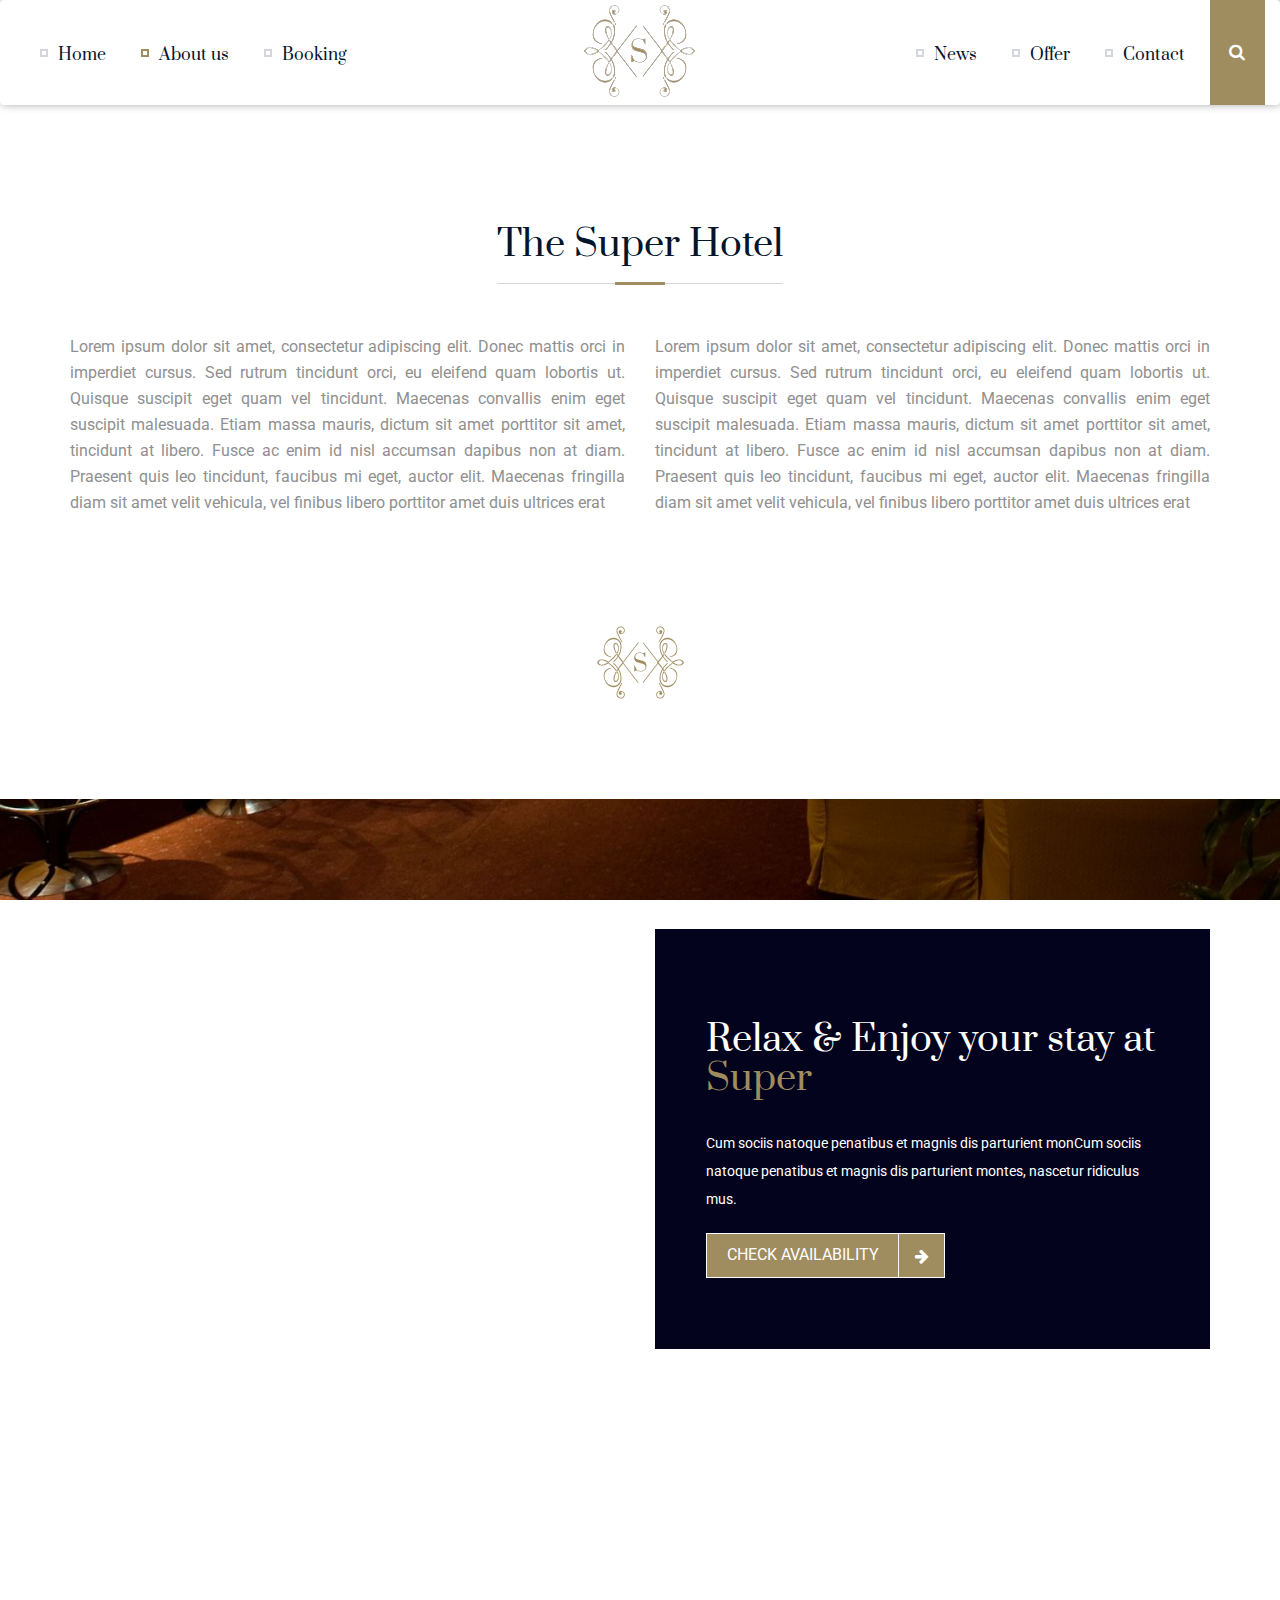
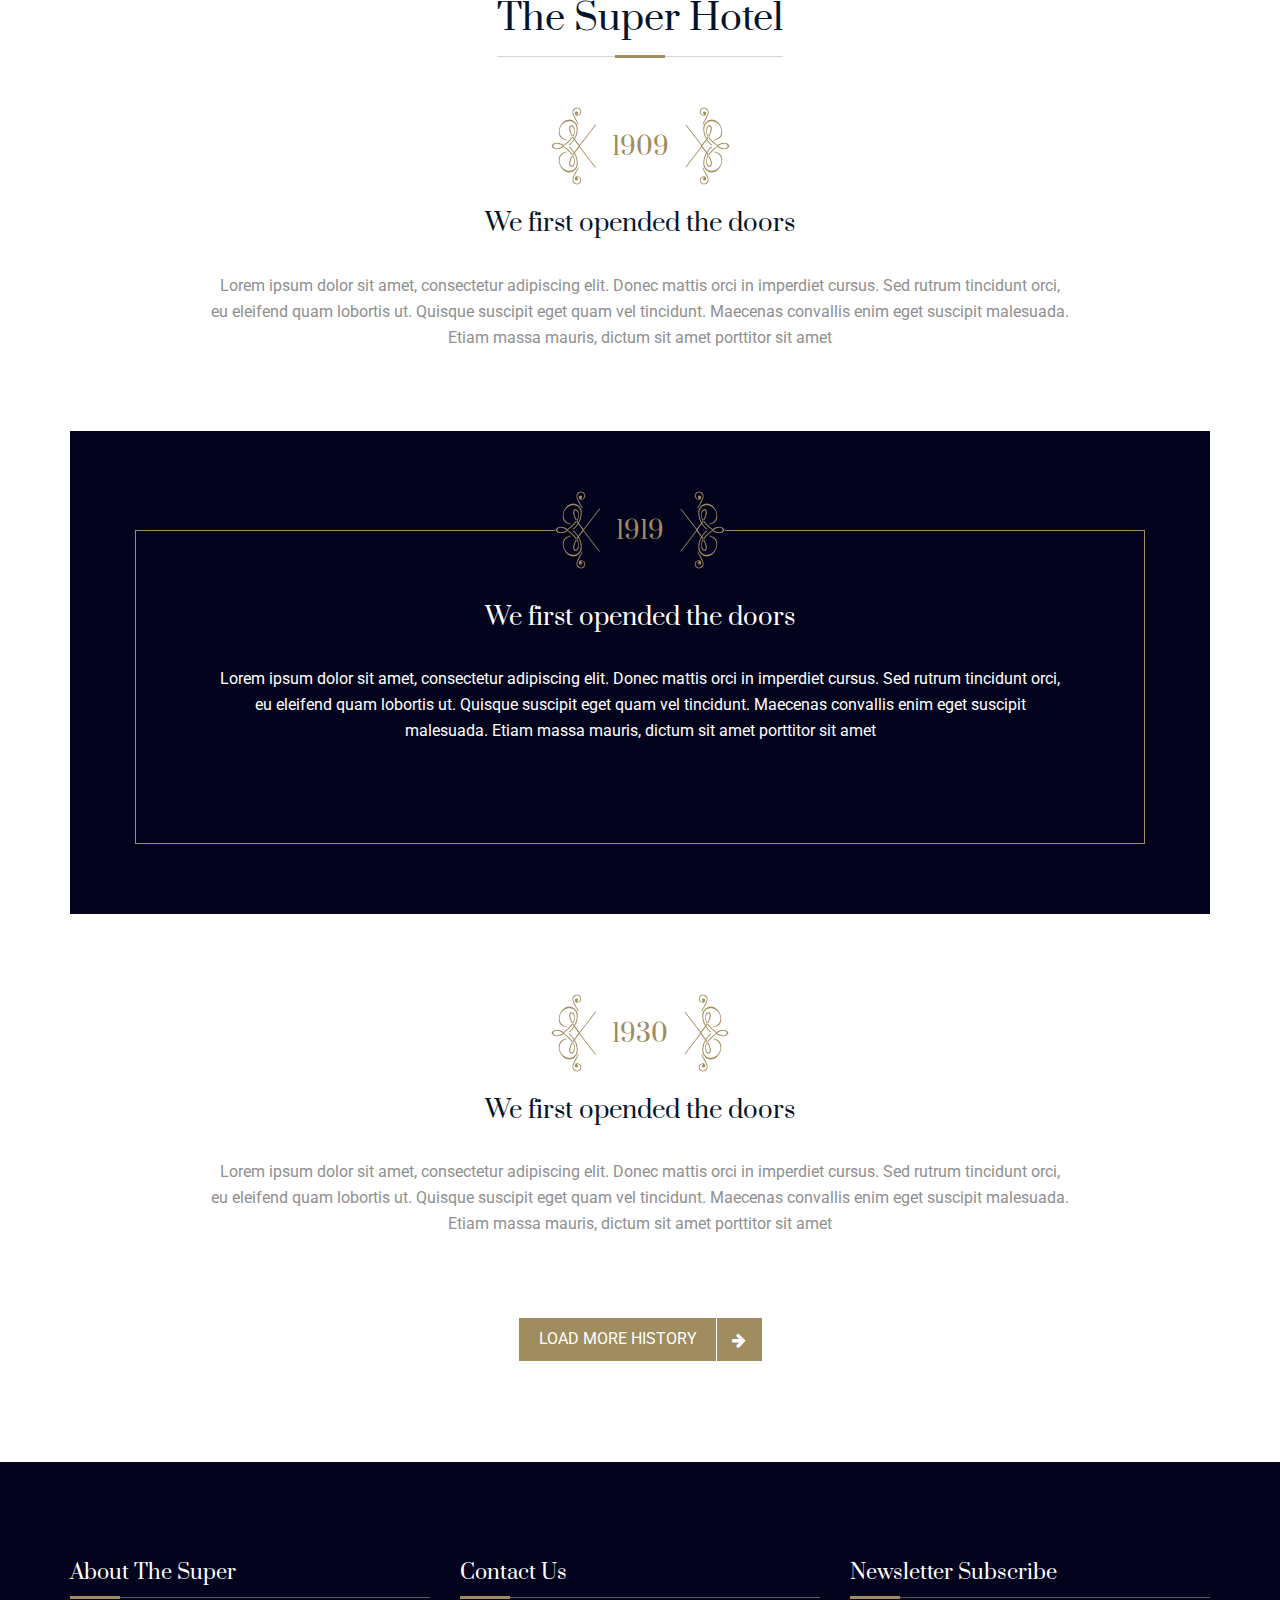
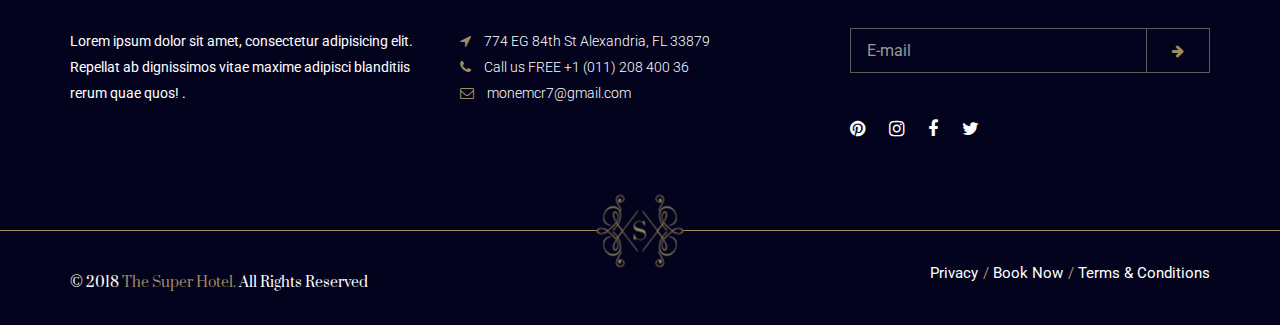
<file: about.html>
<!DOCTYPE html>
<html lang="en">

<head>
    <meta charset="utf-8">
    <meta http-equiv="X-UA-Compatible" content="IE=edge">
    <meta name="viewport" content="width=device-width, initial-scale=1">
    <title>Super</title>
    <link href="css/bootstrap.min.css" rel="stylesheet">
    <link href="css/font-awesome.min.css" rel="stylesheet">
    <link href="css/style.css" rel="stylesheet">
    <link rel="shortcut icon" href="img/logo.png">
    <!-- HTML5 shim and Respond.js for IE8 support of HTML5 elements and media queries -->
    <!-- WARNING: Respond.js doesn't work if you view the page via file:// -->
    <!--[if lt IE 9]>
      <script src="https://oss.maxcdn.com/html5shiv/3.7.3/html5shiv.min.js"></script>
      <script src="https://oss.maxcdn.com/respond/1.4.2/respond.min.js"></script>
    <![endif]-->

</head>

<body>
    <!-- Scroll Top Button -->
    <a href="#" class="scrollToTop"><i class="fa fa-angle-up"></i></a>
    <!-- End Scroll To Button -->
    <!-- Start Header Section -->
    <section id="header">
        <nav class="navbar navbar-default">
            <div class="container-fluid">
                <div class="navbar-header hidden-lg hidden-md">
                    <button type="button" class="navbar-toggle collapsed" data-toggle="collapse" data-target="#main-nav" aria-expanded="false"> <span class="sr-only">Toggle navigation</span> <span class="icon-bar"></span> <span class="icon-bar"></span> <span class="icon-bar"></span> </button>
                    <a class="navbar-brand" href="#">
						<a href=""> <img src="img/logo.png" alt="img"> </a>
                    </a>
                </div>
                <div class="collapse navbar-collapse" id="main-nav">
                    <div class="row">
                        <div class="col-md-4 col-sm-12">
                            <ul class="nav navbar-nav navbar-left">
                                <li><a href="index.html">Home</a></li>
                                <li class="active"><a href="about.html">About us</a> </li>
                                <li><a href="booking.html">Booking</a> </li>
                            </ul>
                        </div>
                        <div class="col-md-4 text-center hidden-xs hidden-sm">
                            <div class="logo">
                                <a href=""> <img src="img/logo.png" alt="img"> </a>
                            </div>
                        </div>
                        <div class="col-md-4 col-sm-12">
                            <ul class="nav navbar-nav navbar-right">
                                <li><a href="news.html">News</a></li>
                                <li><a href="offer.html">Offer</a> </li>
                                <li><a href="contact.html">Contact</a> </li>
                                <li class="search hidden-xs hidden-sm">
                                    <a href=""><i class="fa fa-search"></i></a>
                                </li>
                                <li class="hidden-lg hidden-md">
                                   <a href="#">
                                        <form id="searchInput"action="">
                                            <input id="search-input" class="form-control input-lg" type="search" name="search" placeholder="Enter keywords...">
                                            <input id="search-submit" type="submit" value="">
                                        </form>
                                    </a>
                                </li>
                            </ul>
                        </div>
                    </div>
                </div>
            </div>
        </nav>
    </section>
    <!-- End Header Section -->
    <!-- Start About us -->
    <section id="about" class="marg-top">
        <div class="head-line text-center">
            <h2 class="text-center">The Super Hotel</h2>
        </div>
        <div class="container">
            <div class="row">
                <div class="col-sm-6">
                    <p class="text-justify">Lorem ipsum dolor sit amet, consectetur adipiscing elit. Donec mattis orci in imperdiet cursus. Sed rutrum tincidunt orci, eu eleifend quam lobortis ut. Quisque suscipit eget quam vel tincidunt. Maecenas convallis enim eget suscipit malesuada. Etiam massa mauris, dictum sit amet porttitor sit amet, tincidunt at libero. Fusce ac enim id nisl accumsan dapibus non at diam. Praesent quis leo tincidunt, faucibus mi eget, auctor elit. Maecenas fringilla diam sit amet velit vehicula, vel finibus libero porttitor amet duis ultrices erat</p>
                </div>
                <div class="col-sm-6">
                    <p class="text-justify">Lorem ipsum dolor sit amet, consectetur adipiscing elit. Donec mattis orci in imperdiet cursus. Sed rutrum tincidunt orci, eu eleifend quam lobortis ut. Quisque suscipit eget quam vel tincidunt. Maecenas convallis enim eget suscipit malesuada. Etiam massa mauris, dictum sit amet porttitor sit amet, tincidunt at libero. Fusce ac enim id nisl accumsan dapibus non at diam. Praesent quis leo tincidunt, faucibus mi eget, auctor elit. Maecenas fringilla diam sit amet velit vehicula, vel finibus libero porttitor amet duis ultrices erat</p>
                </div>
            </div>
            <div class="row">
                <div class="col-xs-12">
                    <div class="img-about text-center">
                        <img src="img/logo-1.png" alt="logo">
                    </div>
                </div>
            </div>
        </div>
    </section>
    <!-- End About Us -->
    
    <!-- Start Parallax Section -->
    <section id="parallax" class="marg-top">
        <div class="container">
            <div class="row">
                <div class="col-sm-offset-6 col-sm-6">
                    <div class="text-box">
                        <h2>Relax &amp; Enjoy your stay at <span class="text-color">Super</span></h2>
                        <p>Cum sociis natoque penatibus et magnis dis parturient monCum sociis natoque penatibus 
									et magnis dis parturient montes, nascetur ridiculus mus.
                        </p>
                        <a class="btn btn-default btn-style" href="#">Check availability</a>
                    </div>
                </div>
            </div>
        </div>
    </section>
    <!-- End Parallax Section -->
    
    <!-- Start History Section -->
    
    <section id="history" class="marg-top">
        <div class="head-line text-center">
            <h2 class="text-center">The Super Hotel</h2>
            <div class="container">
                <div class="row">
                    <div class="col-xs-12 text-center">
                        <div class="text-data">
                            <div class="year">
                                1909
                            </div>
                            <h4>We first opended the doors</h4>
                            <p>Lorem ipsum dolor sit amet, consectetur adipiscing elit. Donec mattis orci in imperdiet cursus. Sed rutrum tincidunt orci, eu eleifend quam lobortis ut. Quisque suscipit eget quam vel tincidunt. Maecenas convallis enim eget suscipit malesuada. Etiam massa mauris, dictum sit amet porttitor sit amet</p>
                        </div>
                    </div>
                    
                    <div class="col-xs-12 text-center">
                        <div class="text-data style-data">
                            <div class="year">
                                1919
                            </div>
                            <h4>We first opended the doors</h4>
                            <p>Lorem ipsum dolor sit amet, consectetur adipiscing elit. Donec mattis orci in imperdiet cursus. Sed rutrum tincidunt orci, eu eleifend quam lobortis ut. Quisque suscipit eget quam vel tincidunt. Maecenas convallis enim eget suscipit malesuada. Etiam massa mauris, dictum sit amet porttitor sit amet</p>
                        </div>
                    </div>
                    
                    <div class="col-xs-12 text-center">
                        <div class="text-data">
                            <div class="year">
                                1930
                            </div>
                            <h4>We first opended the doors</h4>
                            <p>Lorem ipsum dolor sit amet, consectetur adipiscing elit. Donec mattis orci in imperdiet cursus. Sed rutrum tincidunt orci, eu eleifend quam lobortis ut. Quisque suscipit eget quam vel tincidunt. Maecenas convallis enim eget suscipit malesuada. Etiam massa mauris, dictum sit amet porttitor sit amet</p>
                        </div>
                    </div>
                    <div class="col-xs-12 text-center">
                        <a href="#" class="btn btn-default btn-style">Load more history</a>
                    </div>
                </div>
            </div>
        </div>
    </section>
    
    <!-- Start Footer  -->
    <footer  id="footer" class="marg-top">
        <!-- Start Top Footer  -->
       <div class="top-footer">
           <div class="container">
               <div class="row">
                   <div class="col-sm-4">
                       <div class="headline">
                            <h3>About The Super</h3>
                        </div>
                        <p>
                            Lorem ipsum dolor sit amet, consectetur adipisicing elit. Repellat ab dignissimos vitae maxime adipisci blanditiis rerum quae quos! .
                        </p>
                   </div>
                   
                   <div class="col-sm-4">
                       <div class="headline">
                            <h3>Contact Us</h3>
                        </div>
                        <ul class="list-unstyled">
                            <li><i class="fa fa-location-arrow"></i> 774 EG 84th St Alexandria, FL 33879</li>

                            <li><i class="fa fa-phone"></i> Call us FREE +1 (011) 208 400 36</li>

                            <li><i class="fa fa-envelope-o"></i> <a href="#">monemcr7@gmail.com</a></li>
                        </ul>
                   </div>
                   
                   <div class="col-sm-4">
                       <div class="headline">
                            <h3>Newsletter Subscribe</h3>
                        </div>
                        <form action="#">
                            <div class="form-group">
                                <label for="email" class="sr-only">email</label>
                                <input id="newsletter-email" type="email" class="form-control input-lg" name="email" placeholder="E-mail">
                                <button type="submit" class="btn bt-default" name="submit" value=""><i class="fa fa-arrow-right"></i></button>
                            </div>
                        </form>
                        <div class="social-media">
                            <a class="pinterest" href="#"><i class="fa fa-pinterest"></i></a>
                            <a class="instagram" href="#"><i class="fa fa-instagram"></i></a>
                            <a class="facebook" href="#"><i class="fa fa-facebook"></i></a>
                            <a class="twitter" href="#"><i class="fa fa-twitter"></i></a>                                 
                        </div>  
                   </div>
               </div>
           </div>
       </div>
       <!-- End Top Footer  -->
       <!-- Start Bottom Footer  -->
       <div class="footer-bottom">
            <div class="container">
                <div class="row">
                    <div class="col-sm-6">
                        <div class="footer-text">
                            <div>
                                <h6>© 2018 <span class="text-color">The Super Hotel.</span> All Rights Reserved</h6>
                            </div>
                        </div>
                    </div>
                    <div class="col-sm-6">
                        <div class="footer-pages">
                            <ul class="list-unstyled">
                                <li><a href="#">Privacy</a></li>
                                <li><a href="#">Book Now</a></li>
                                <li><a href="#">Terms &amp; Conditions</a></li>
                            </ul>
                        </div>
                    </div>
                </div>
            </div>
        </div>
    </footer>
     <!-- End Footer  -->

    <script src="js/jquery-2.2.2.min.js"></script>
    <script src="js/bootstrap.min.js"></script>
    <script src="js/custom.js"></script>
	<script>

	</script>
</body>

</html>
</file>
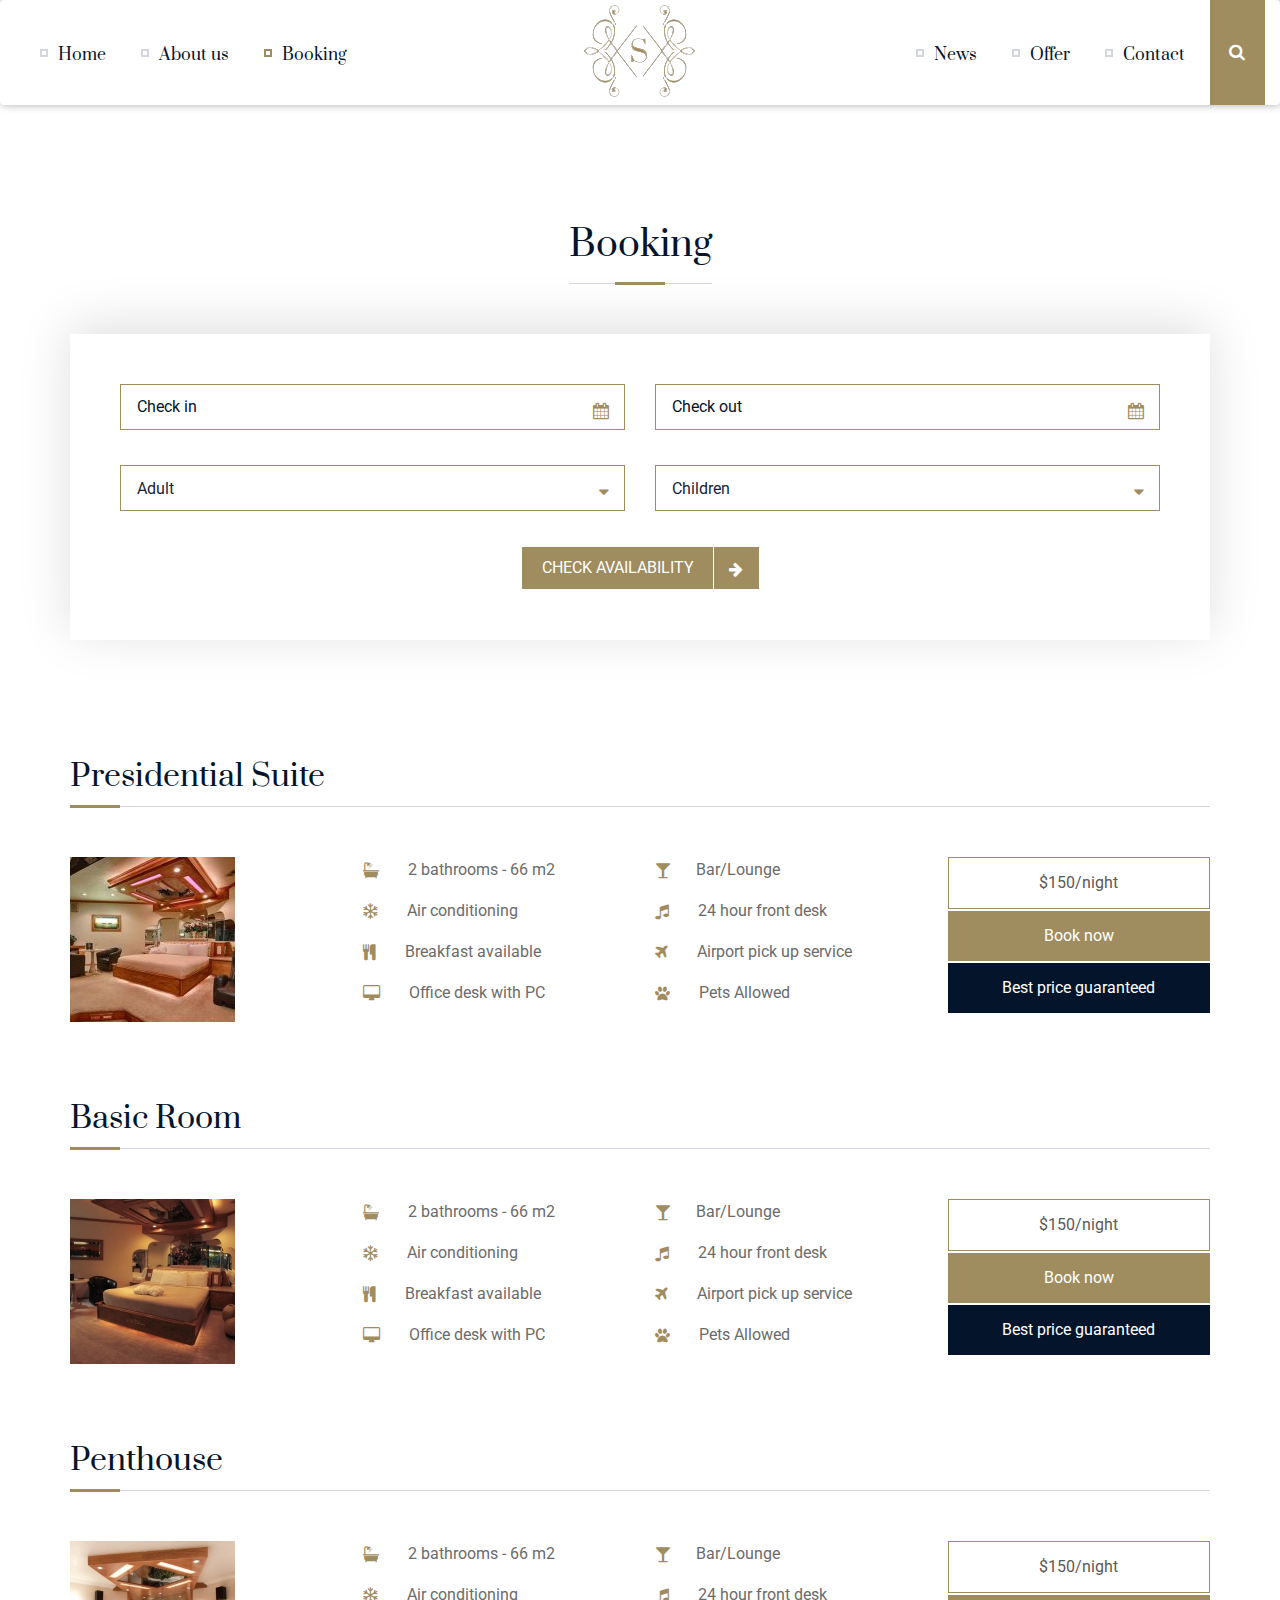
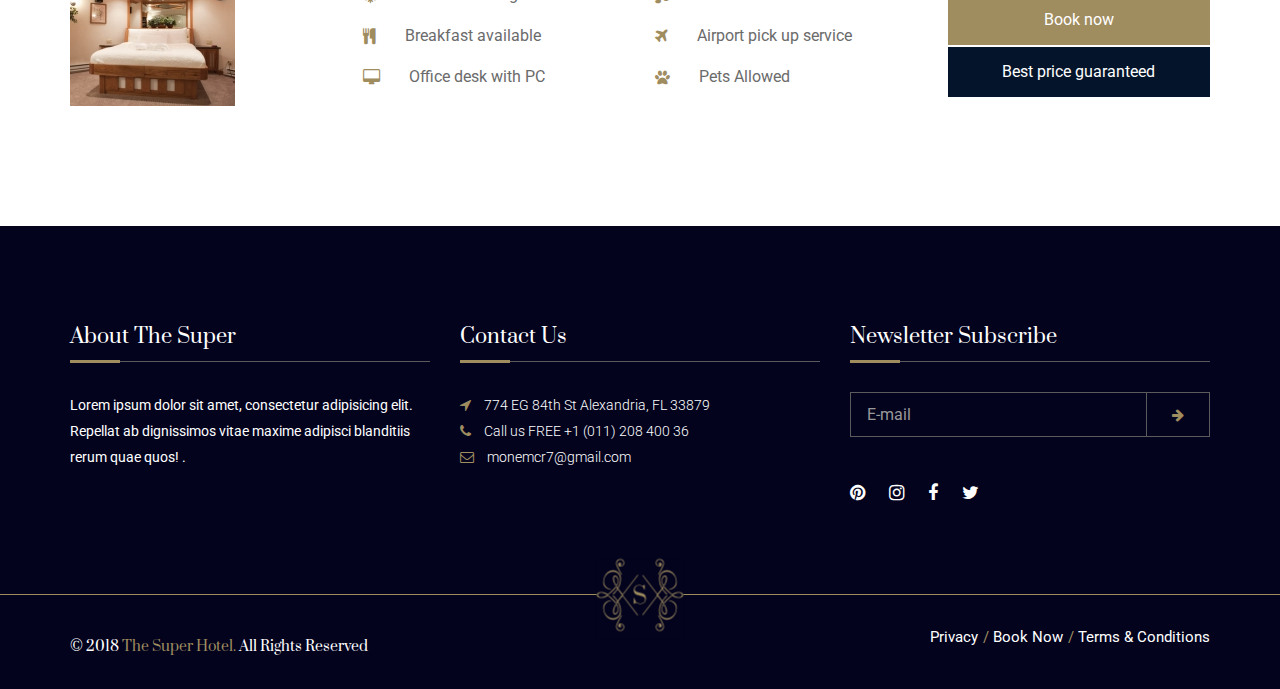
<file: booking.html>
<!DOCTYPE html>
<html lang="en">

<head>
    <meta charset="utf-8">
    <meta http-equiv="X-UA-Compatible" content="IE=edge">
    <meta name="viewport" content="width=device-width, initial-scale=1">
    <title>Super</title>
    <link href="css/bootstrap.min.css" rel="stylesheet">
    <link href="css/font-awesome.min.css" rel="stylesheet">
    <link href="css/jquery-ui.min.css" rel="stylesheet">
    <link href="css/style.css" rel="stylesheet">
    <link rel="shortcut icon" href="img/logo.png">
    <!-- HTML5 shim and Respond.js for IE8 support of HTML5 elements and media queries -->
    <!-- WARNING: Respond.js doesn't work if you view the page via file:// -->
    <!--[if lt IE 9]>
      <script src="https://oss.maxcdn.com/html5shiv/3.7.3/html5shiv.min.js"></script>
      <script src="https://oss.maxcdn.com/respond/1.4.2/respond.min.js"></script>
    <![endif]-->
</head>

<body>
    <!-- Scroll Top Button -->
    <a href="#" class="scrollToTop"><i class="fa fa-angle-up"></i></a>
    <!-- End Scroll To Button -->
    <!-- Start Header Section -->
    <section id="header">
        <nav class="navbar navbar-default">
            <div class="container-fluid">
                <div class="navbar-header hidden-lg hidden-md">
                    <button type="button" class="navbar-toggle collapsed" data-toggle="collapse" data-target="#main-nav" aria-expanded="false"> <span class="sr-only">Toggle navigation</span> <span class="icon-bar"></span> <span class="icon-bar"></span> <span class="icon-bar"></span> </button>
                    <a class="navbar-brand" href="#">
						<a href=""> <img src="img/logo.png" alt="img"> </a>
                    </a>
                </div>
                <div class="collapse navbar-collapse" id="main-nav">
                    <div class="row">
                        <div class="col-md-4 col-sm-12">
                            <ul class="nav navbar-nav navbar-left">
                                <li><a href="index.html">Home</a></li>
                                <li><a href="about.html">About us</a> </li>
                                <li  class="active"><a href="booking.html">Booking</a> </li>
                            </ul>
                        </div>
                        <div class="col-md-4 text-center hidden-xs hidden-sm">
                            <div class="logo">
                                <a href=""> <img src="img/logo.png" alt="img"> </a>
                            </div>
                        </div>
                        <div class="col-md-4 col-sm-12">
                            <ul class="nav navbar-nav navbar-right">
                                <li><a href="news.html">News</a></li>
                                <li><a href="offer.html">Offer</a> </li>
                                <li><a href="contact.html">Contact</a> </li>
                                <li class="search hidden-xs hidden-sm">
                                    <a href=""><i class="fa fa-search"></i></a>
                                </li>
                                <li class="hidden-lg hidden-md">
                                    <a href="#">
                                        <form id="searchInput" action="">
                                            <input id="search-input" class="form-control input-lg" type="search" name="search" placeholder="Enter keywords...">
                                            <input id="search-submit" type="submit" value="">
                                        </form>
                                    </a>
                                </li>
                            </ul>
                        </div>
                    </div>
                </div>
            </div>
        </nav>
    </section>
    <!-- End Header Section -->

    <!-- Start Booking Section -->
    <section id="booking" class="marg-top">
        <div class="head-line text-center">
            <h2 class="text-center">Booking</h2>
        </div>
        <div class="container">
            <div class="row">
                <div class="col-xs-12">
                    <form action="">
                        <div class="row">
                            <div class="col-sm-6">
                                <div class="form-group check-in">
                                    <label class="sr-only" for="check-in">check-in</label>
                                    <input type="text" name="check-in" class="form-control input-lg" placeholder="Check in" id="check-in"> <span class="icon-data"><i class="fa fa-calendar" aria-hidden="true"></i></span> </div>
                            </div>
                            <div class="col-sm-6">
                                <div class="form-group check-out">
                                    <label class="sr-only" for="check-out">check-out</label>
                                    <input type="text" name="check-out" class="form-control input-lg" placeholder="Check out" id="check-out"> <span class="icon-data"><i class="fa fa-calendar" aria-hidden="true"></i></span> </div>
                            </div>
                        </div>
                        <div class="row">
                            <div class="col-sm-6">
                                <div class="form-group check-in">
                                    <label class="sr-only" for="adult">adult</label>
                                    <select name="adult" id="adult" class="form-control input-lg">
										<option value="0" selected>Adult</option>
										<option value="1">1</option>
										<option value="2">2</option>
										<option value="3">3</option>
										<option value="4">4</option>
									</select> <span class="select-arrow"><i class="fa fa-caret-down" aria-hidden="true"></i></span> </div>
                            </div>
                            <div class="col-sm-6">
                                <div class="form-group check-in">
                                    <label class="sr-only" for="children">children</label>
                                    <select name="children" id="children" class="form-control input-lg">
										<option value="0" selected>Children</option>
										<option value="1">1</option>
										<option value="2">2</option>
										<option value="3">3</option>
										<option value="4">4</option>
									</select> <span class="select-arrow"><i class="fa fa-caret-down" aria-hidden="true"></i></span> </div>
                            </div>
                        </div>
                        <div class="text-center">
                            <button href="#" class="btn btn-default btn-style">Check availability</button>
                        </div>
                    </form>
                </div>
            </div>
        </div>
    </section>
    <!-- End Booking Section -->
    
    <!-- Start Booking content -->
    <section id="booking-row" class="marg-top">
        <div class="container">
            <div class="row marg-bot">
               <div class="col-xs-12">
                   <div class="headline">
                        <h3>Presidential Suite</h3>
                    </div>
               </div>
                <div class="col-sm-3">
                    <div class="row-img">
                        <img src="img/suites.jpg" alt="image">
                    </div>
                </div>
                <div class="col-sm-3">
                    <ul class="list-unstyled services-list">
                        <li>
                            <i class="fa fa-bath" aria-hidden="true"></i><span> 2 bathrooms - 66 m2</span>
                        </li>
                        <li>
                            <i class="fa fa-snowflake-o" aria-hidden="true"></i><span> Air conditioning</span>
                        </li>
                        <li>
                            <i class="fa fa-cutlery" aria-hidden="true"></i><span>  Breakfast available</span>
                        </li>
                        <li>
                            <i class="fa fa-desktop" aria-hidden="true"></i><span>  Office desk with PC</span>
                        </li>
                    </ul>
                </div>
                
                <div class="col-sm-3">
                    <ul class="list-unstyled services-list">
                        <li>
                            <i class="fa fa-glass" aria-hidden="true"></i><span>Bar/Lounge</span>
                        </li>
                        <li>
                            <i class="fa fa-music" aria-hidden="true"></i><span> 24 hour front desk</span>
                        </li>
                        <li>
                            <i class="fa fa-plane" aria-hidden="true"></i><span>  Airport pick up service</span>
                        </li>
                        <li>
                            <i class="fa fa-paw" aria-hidden="true"></i><span>  Pets Allowed</span>
                        </li>
                    </ul>
                </div>
                
                <div class="col-sm-3">
                    <ul class="list-unstyled service-pay">
                        <li class="room-price">$150/night</li>
                        <li class="booking"><a href="#">Book now</a></li>
                        <li class="guaranteed">Best price guaranteed</li>
                    </ul>
                </div>
            </div>
            <div class="row marg-bot">
               <div class="col-xs-12">
                   <div class="headline">
                        <h3>Basic Room</h3>
                    </div>
               </div>
                <div class="col-sm-3">
                    <div class="row-img">
                        <img src="img/suites1.jpg" alt="image">
                    </div>
                </div>
                <div class="col-sm-3">
                    <ul class="list-unstyled services-list">
                        <li>
                            <i class="fa fa-bath" aria-hidden="true"></i><span> 2 bathrooms - 66 m2</span>
                        </li>
                        <li>
                            <i class="fa fa-snowflake-o" aria-hidden="true"></i><span> Air conditioning</span>
                        </li>
                        <li>
                            <i class="fa fa-cutlery" aria-hidden="true"></i><span>  Breakfast available</span>
                        </li>
                        <li>
                            <i class="fa fa-desktop" aria-hidden="true"></i><span>  Office desk with PC</span>
                        </li>
                    </ul>
                </div>
                
                <div class="col-sm-3">
                    <ul class="list-unstyled services-list">
                        <li>
                            <i class="fa fa-glass" aria-hidden="true"></i><span>Bar/Lounge</span>
                        </li>
                        <li>
                            <i class="fa fa-music" aria-hidden="true"></i><span> 24 hour front desk</span>
                        </li>
                        <li>
                            <i class="fa fa-plane" aria-hidden="true"></i><span>  Airport pick up service</span>
                        </li>
                        <li>
                            <i class="fa fa-paw" aria-hidden="true"></i><span>  Pets Allowed</span>
                        </li>
                    </ul>
                </div>
                
                <div class="col-sm-3">
                    <ul class="list-unstyled service-pay">
                        <li class="room-price">$150/night</li>
                        <li class="booking"><a href="#">Book now</a></li>
                        <li class="guaranteed">Best price guaranteed</li>
                    </ul>
                </div>
            </div>
            <div class="row">
               <div class="col-xs-12">
                   <div class="headline">
                        <h3>Penthouse</h3>
                    </div>
               </div>
                <div class="col-sm-3">
                    <div class="row-img">
                        <img src="img/suites2.jpg" alt="image">
                    </div>
                </div>
                <div class="col-sm-3">
                    <ul class="list-unstyled services-list">
                        <li>
                            <i class="fa fa-bath" aria-hidden="true"></i><span> 2 bathrooms - 66 m2</span>
                        </li>
                        <li>
                            <i class="fa fa-snowflake-o" aria-hidden="true"></i><span> Air conditioning</span>
                        </li>
                        <li>
                            <i class="fa fa-cutlery" aria-hidden="true"></i><span>  Breakfast available</span>
                        </li>
                        <li>
                            <i class="fa fa-desktop" aria-hidden="true"></i><span>  Office desk with PC</span>
                        </li>
                    </ul>
                </div>
                
                <div class="col-sm-3">
                    <ul class="list-unstyled services-list">
                        <li>
                            <i class="fa fa-glass" aria-hidden="true"></i><span>Bar/Lounge</span>
                        </li>
                        <li>
                            <i class="fa fa-music" aria-hidden="true"></i><span> 24 hour front desk</span>
                        </li>
                        <li>
                            <i class="fa fa-plane" aria-hidden="true"></i><span>  Airport pick up service</span>
                        </li>
                        <li>
                            <i class="fa fa-paw" aria-hidden="true"></i><span>  Pets Allowed</span>
                        </li>
                    </ul>
                </div>
                
                <div class="col-sm-3">
                    <ul class="list-unstyled service-pay">
                        <li class="room-price">$150/night</li>
                        <li class="booking"><a href="#">Book now</a></li>
                        <li class="guaranteed">Best price guaranteed</li>
                    </ul>
                </div>
            </div>
        </div>
    </section>

    <!-- Start Footer  -->
    <footer  id="footer" class="marg-top">
        <!-- Start Top Footer  -->
       <div class="top-footer">
           <div class="container">
               <div class="row">
                   <div class="col-sm-4">
                       <div class="headline">
                            <h3>About The Super</h3>
                        </div>
                        <p>
                            Lorem ipsum dolor sit amet, consectetur adipisicing elit. Repellat ab dignissimos vitae maxime adipisci blanditiis rerum quae quos! .
                        </p>
                   </div>
                   
                   <div class="col-sm-4">
                       <div class="headline">
                            <h3>Contact Us</h3>
                        </div>
                        <ul class="list-unstyled">
                            <li><i class="fa fa-location-arrow"></i> 774 EG 84th St Alexandria, FL 33879</li>

                            <li><i class="fa fa-phone"></i> Call us FREE +1 (011) 208 400 36</li>

                            <li><i class="fa fa-envelope-o"></i> <a href="#">monemcr7@gmail.com</a></li>
                        </ul>
                   </div>
                   
                   <div class="col-sm-4">
                       <div class="headline">
                            <h3>Newsletter Subscribe</h3>
                        </div>
                        <form action="#">
                            <div class="form-group">
                                <label for="email" class="sr-only">email</label>
                                <input id="newsletter-email" type="email" class="form-control input-lg" name="email" placeholder="E-mail">
                                <button type="submit" class="btn bt-default" name="submit" value=""><i class="fa fa-arrow-right"></i></button>
                            </div>
                        </form>
                        <div class="social-media">
                            <a class="pinterest" href="#"><i class="fa fa-pinterest"></i></a>
                            <a class="instagram" href="#"><i class="fa fa-instagram"></i></a>
                            <a class="facebook" href="#"><i class="fa fa-facebook"></i></a>
                            <a class="twitter" href="#"><i class="fa fa-twitter"></i></a>                                 
                        </div>  
                   </div>
               </div>
           </div>
       </div>
       <!-- End Top Footer  -->
       <!-- Start Bottom Footer  -->
       <div class="footer-bottom">
            <div class="container">
                <div class="row">
                    <div class="col-sm-6">
                        <div class="footer-text">
                            <div>
                                <h6>© 2018 <span class="text-color">The Super Hotel.</span> All Rights Reserved</h6>
                            </div>
                        </div>
                    </div>
                    <div class="col-sm-6">
                        <div class="footer-pages">
                            <ul class="list-unstyled">
                                <li><a href="#">Privacy</a></li>
                                <li><a href="#">Book Now</a></li>
                                <li><a href="#">Terms &amp; Conditions</a></li>
                            </ul>
                        </div>
                    </div>
                </div>
            </div>
        </div>
    </footer>
     <!-- End Footer  -->
    <script src="js/jquery-2.2.2.min.js"></script>
    <script src="js/bootstrap.min.js"></script>
    <script src="js/jquery-ui.min.js"></script>
    <script src="js/custom.js"></script>

</body>

</html>
</file>
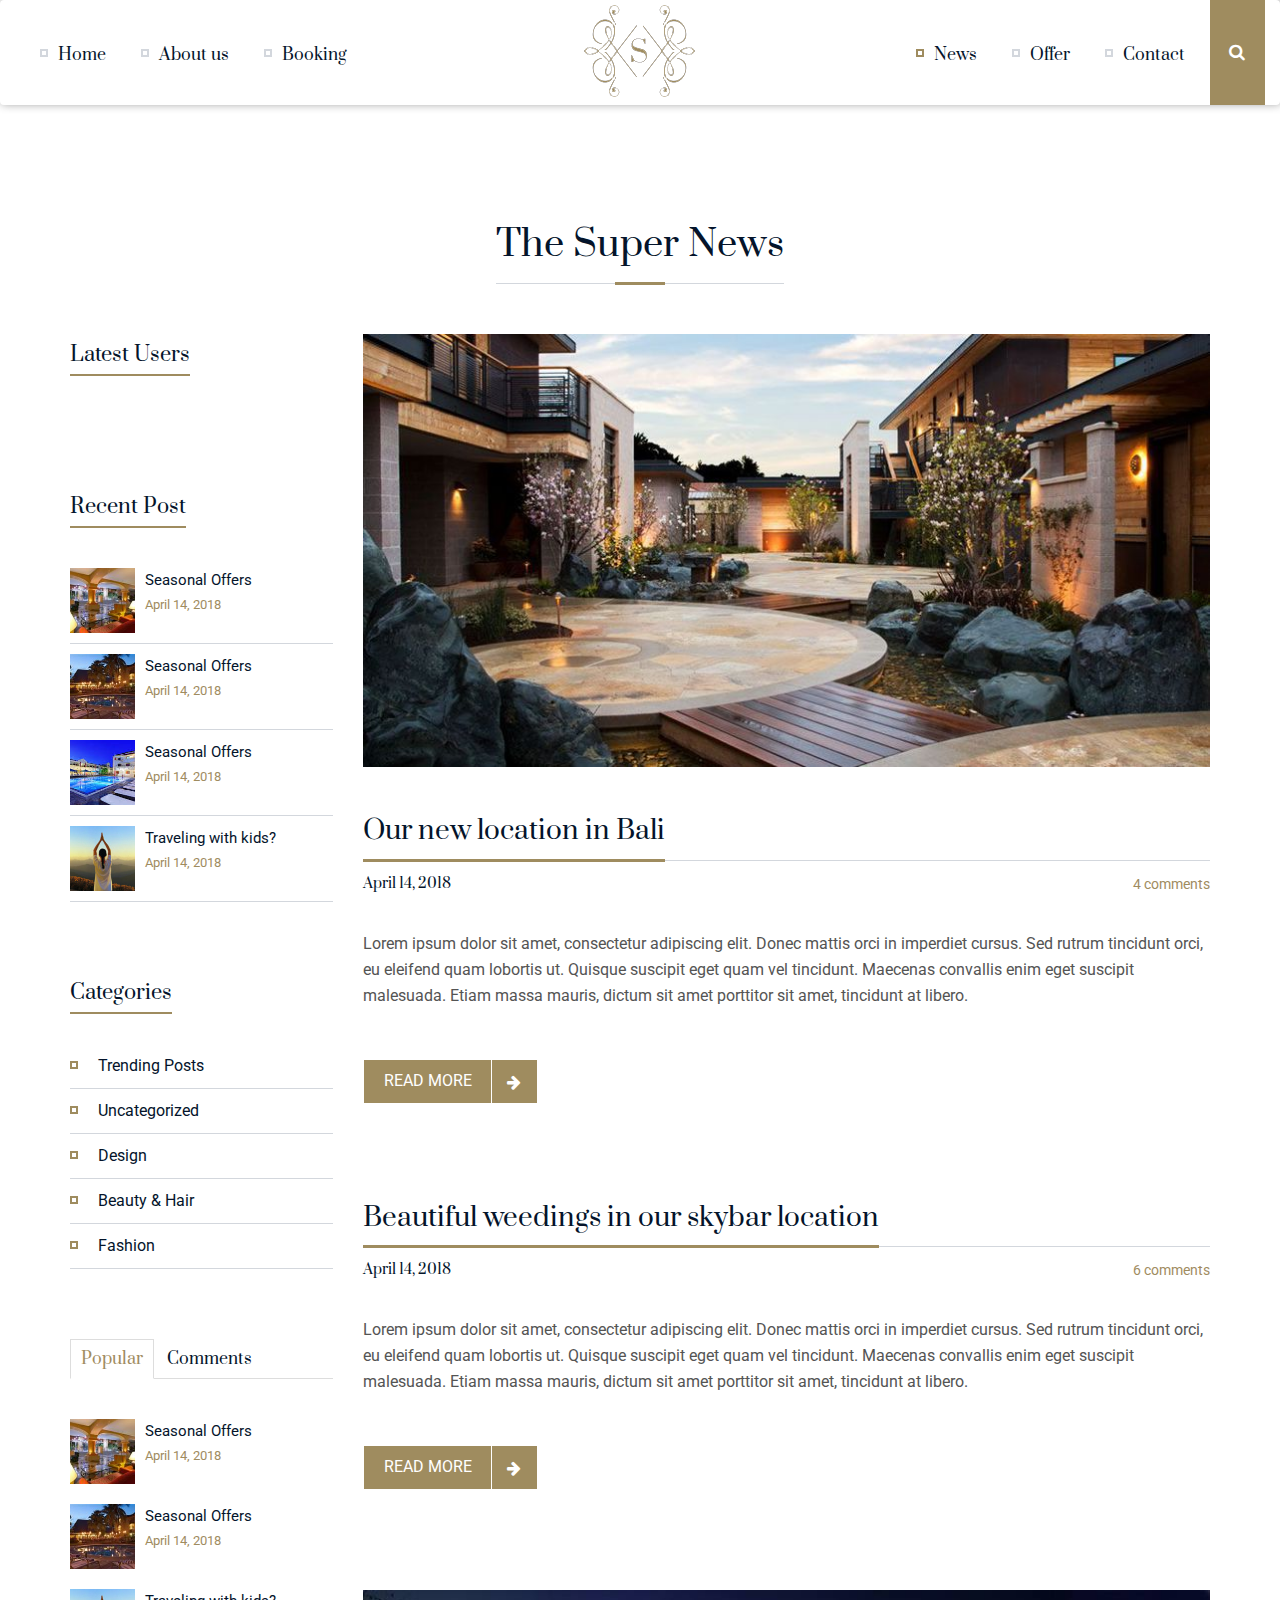
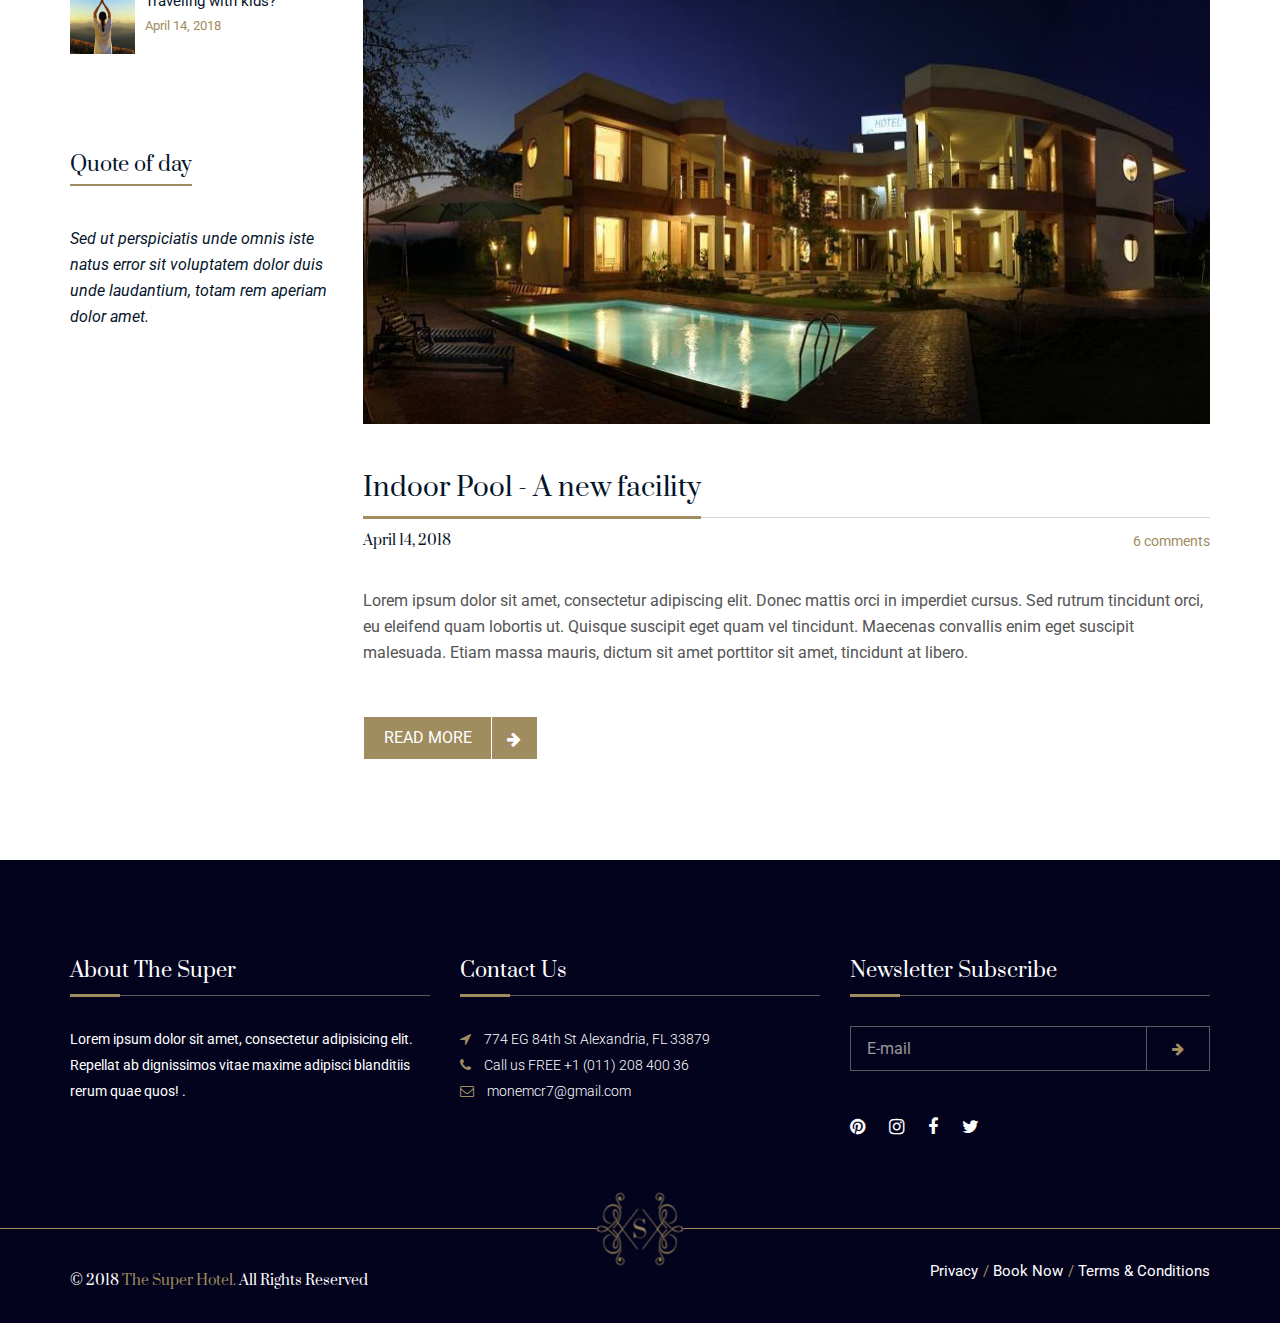
<file: news.html>
<!DOCTYPE html>
<html lang="en">

<head>
    <meta charset="utf-8">
    <meta http-equiv="X-UA-Compatible" content="IE=edge">
    <meta name="viewport" content="width=device-width, initial-scale=1">
    <title>Super</title>
    <link href="css/bootstrap.min.css" rel="stylesheet">
    <link href="css/font-awesome.min.css" rel="stylesheet">
    <link href="css/style.css" rel="stylesheet">
    <link rel="shortcut icon" href="img/logo.png">
    <!-- HTML5 shim and Respond.js for IE8 support of HTML5 elements and media queries -->
    <!-- WARNING: Respond.js doesn't work if you view the page via file:// -->
    <!--[if lt IE 9]>
      <script src="https://oss.maxcdn.com/html5shiv/3.7.3/html5shiv.min.js"></script>
      <script src="https://oss.maxcdn.com/respond/1.4.2/respond.min.js"></script>
    <![endif]-->
</head>

<body>
    <!-- Scroll Top Button -->
    <a href="#" class="scrollToTop"><i class="fa fa-angle-up"></i></a>
    <!-- End Scroll To Button -->
    <!-- Start Header Section -->
    <section id="header">
        <nav class="navbar navbar-default">
            <div class="container-fluid">
                <div class="navbar-header hidden-lg hidden-md">
                    <button type="button" class="navbar-toggle collapsed" data-toggle="collapse" data-target="#main-nav" aria-expanded="false"> <span class="sr-only">Toggle navigation</span> <span class="icon-bar"></span> <span class="icon-bar"></span> <span class="icon-bar"></span> </button>
                    <a class="navbar-brand" href="#">
						<a href=""> <img src="img/logo.png" alt="img"> </a>
                    </a>
                </div>
                <div class="collapse navbar-collapse" id="main-nav">
                    <div class="row">
                        <div class="col-md-4 col-sm-12">
                            <ul class="nav navbar-nav navbar-left">
                                <li><a href="index.html">Home</a></li>
                                <li><a href="about.html">About us</a> </li>
                                <li><a href="booking.html">Booking</a> </li>
                            </ul>
                        </div>
                        <div class="col-md-4 text-center hidden-xs hidden-sm">
                            <div class="logo">
                                <a href=""> <img src="img/logo.png" alt="img"> </a>
                            </div>
                        </div>
                        <div class="col-md-4 col-sm-12">
                            <ul class="nav navbar-nav navbar-right">
                                <li  class="active"><a href="news.html">News</a></li>
                                <li><a href="offer.html">Offer</a> </li>
                                <li><a href="contact.html">Contact</a> </li>
                                <li class="search hidden-xs hidden-sm">
                                    <a href=""><i class="fa fa-search"></i></a>
                                </li>
                                <li class="hidden-lg hidden-md">
                                    <a href="#">
                                        <form id="searchInput" action="">
                                            <input id="search-input" class="form-control input-lg" type="search" name="search" placeholder="Enter keywords...">
                                            <input id="search-submit" type="submit" value="">
                                        </form>
                                    </a>
                                </li>
                            </ul>
                        </div>
                    </div>
                </div>
            </div>
        </nav>
    </section>
    <!-- End Header Section -->
    <!-- Start News Section -->
    <section id="news" class="marg-top">
        <div class="head-line text-center">
            <h2 class="text-center">The Super News</h2>
        </div>
        <div class="container">
            <div class="row">
                <!-- Start left Side -->
                <div class="col-sm-3">
                   <!-- Start User -->
                    <div class="user-post">
                        <h4 class="left-head text-">Latest Users</h4>
                        <ul id="user-info" class="list-unstyled">
                        </ul>
                    </div>
                    <!-- Recent Post -->
                    <div class="recent-post">
                        <h4 class="left-head">Recent Post</h4>
                        <ul class="list-unstyled">
                            <li>
                                <img src="img/recent1.jpg" alt="Recent Post">
                                <a href="#" class="post-link">Seasonal Offers</a>
                                <p class="recent-date"> <a href="#">April 14, 2018</a> </p>
                            </li>
                            <li>
                                <img src="img/recent2.jpg" alt="Recent Post">
                                <a href="#" class="post-link">Seasonal Offers</a>
                                <p class="recent-date"> <a href="#">April 14, 2018</a> </p>
                            </li>
                            <li>
                                <img src="img/recent3.jpg" alt="Recent Post">
                                <a href="#" class="post-link">Seasonal Offers</a>
                                <p class="recent-date"> <a href="#">April 14, 2018</a> </p>
                            </li>
                            <li>
                                <img src="img/recent4.jpg" alt="Recent Post">
                                <a href="#" class="post-link">Traveling with kids?</a>
                                <p class="recent-date"> <a href="#">April 14, 2018</a> </p>
                            </li>
                        </ul>
                    </div>
                    <!-- Start Categories -->
                    <div class="Categories">
                        <h4 class="left-head">Categories</h4>
                        <ul class="list-unstyled">
                            <li>
                                <a href="#">Trending Posts</a>
                            </li>
                            <li>
                                <a href="#">Uncategorized</a>
                            </li>
                            <li>
                                <a href="#">Design</a>
                            </li>
                            <li>
                                <a href="#">Beauty & Hair</a>
                            </li>
                            <li>
                                <a href="#">Fashion</a>
                            </li>
                        </ul>
                    </div>
                    <!-- Start Comments -->
                    <div class="comments">
                        <div class="tabs">
                            <ul class="nav nav-tabs">
                                <li class="active"><a href="#popular" data-toggle="tab">Popular</a></li>
                                <li><a href="#comments" data-toggle="tab">Comments</a></li>
                            </ul>
                            <!-- Start Tap Content -->
                            <div class="tab-content">
                                <!-- Start Tap Populat -->
                                <div class="tab-pane fade in active" id="popular">
                                    <!-- Recent Post -->
                                    <div class="recent-post">
                                        <ul class="list-unstyled">
                                            <li>
                                                <img src="img/recent1.jpg" alt="Recent Post">
                                                <a href="#" class="post-link">Seasonal Offers</a>
                                                <p class="recent-date"> <a href="#">April 14, 2018</a> </p>
                                            </li>
                                            <li>
                                                <img src="img/recent2.jpg" alt="Recent Post">
                                                <a href="#" class="post-link">Seasonal Offers</a>
                                                <p class="recent-date"> <a href="#">April 14, 2018</a> </p>
                                            </li>
                                            <li>
                                                <img src="img/recent4.jpg" alt="Recent Post">
                                                <a href="#" class="post-link">Traveling with kids?</a>
                                                <p class="recent-date"> <a href="#">April 14, 2018</a> </p>
                                            </li>
                                        </ul>
                                    </div>
                                </div>
                                <!-- End Tap Populat -->
                                <!-- Start Tap Comments -->
                                <div class="tab-pane fade" id="comments">
                                    <!-- Recent Post -->
                                    <div class="recent-post">
                                        <ul class="list-unstyled">
                                            <li>
                                                <img src="img/recent1.jpg" alt="Recent Post">
                                                <a href="#" class="post-link">Seasonal Offers</a>
                                                <p class="recent-date"> <a href="#">April 14, 2018</a> </p>
                                            </li>
                                            <li>
                                                <img src="img/recent2.jpg" alt="Recent Post">
                                                <a href="#" class="post-link">Seasonal Offers</a>
                                                <p class="recent-date"> <a href="#">April 14, 2018</a> </p>
                                            </li>
                                            <li>
                                                <img src="img/recent3.jpg" alt="Recent Post">
                                                <a href="#" class="post-link">Seasonal Offers</a>
                                                <p class="recent-date"> <a href="#">April 14, 2018</a> </p>
                                            </li>
                                        </ul>
                                    </div>
                                </div>
                                <!-- End Tap Comments -->
                            </div>
                        </div>
                    </div>
                    <!-- Start Quote of day -->
                    <div class="qoute">
                        <h4 class="left-head">Quote of day</h4>
                        <div class="qoute-text">
                            <p>Sed ut perspiciatis unde omnis iste natus error sit voluptatem dolor duis unde laudantium, totam rem aperiam dolor amet.</p>
                        </div>
                    </div>
                </div>
                <!-- End Left Side -->

                <!-- Start Right Side -->
                <div class="col-sm-9">
                    <div class="blog-news">
                        <div class="blog-img">
                            <img src="img/news.jpg" width="100%" alt="blog">
                        </div>
                        <div class="blog-content">
                            <h3 class="blog-title">
                                <a href="#">Our new location in Bali</a>
                            </h3>
                            <div class="blog-details">
                                <a class="blog-date" href="#">April 14, 2018</a>
                                <a class="blog-comments" href="#">4 comments</a>
                            </div>
                            <p>Lorem ipsum dolor sit amet, consectetur adipiscing elit. Donec mattis orci in imperdiet cursus. Sed rutrum tincidunt orci, eu eleifend quam lobortis ut. Quisque suscipit eget quam vel tincidunt. Maecenas convallis enim eget suscipit malesuada. Etiam massa mauris, dictum sit amet porttitor sit amet, tincidunt at libero.</p>
                            <a class="btn btn-default btn-style" href="#">Read more</a>
                        </div>
                        <div class="blog-content">
                            <h3 class="blog-title">
                                <a href="#">Beautiful weedings in our skybar location</a>
                            </h3>
                            <div class="blog-details">
                                <a class="blog-date" href="#">April 14, 2018</a>
                                <a class="blog-comments" href="#">6 comments</a>
                            </div>
                            <p>Lorem ipsum dolor sit amet, consectetur adipiscing elit. Donec mattis orci in imperdiet cursus. Sed rutrum tincidunt orci, eu eleifend quam lobortis ut. Quisque suscipit eget quam vel tincidunt. Maecenas convallis enim eget suscipit malesuada. Etiam massa mauris, dictum sit amet porttitor sit amet, tincidunt at libero.</p>
                            <a class="btn btn-default btn-style" href="#">Read more</a>
                        </div>
                        <div class="blog-img">
                            <img src="img/news1.jpg" width="100%" alt="blog">
                        </div>
                        <div class="blog-content">
                            <h3 class="blog-title">
                                <a href="#">Indoor Pool - A new facility</a>
                            </h3>
                            <div class="blog-details">
                                <a class="blog-date" href="#">April 14, 2018</a>
                                <a class="blog-comments" href="#">6 comments</a>
                            </div>
                            <p>Lorem ipsum dolor sit amet, consectetur adipiscing elit. Donec mattis orci in imperdiet cursus. Sed rutrum tincidunt orci, eu eleifend quam lobortis ut. Quisque suscipit eget quam vel tincidunt. Maecenas convallis enim eget suscipit malesuada. Etiam massa mauris, dictum sit amet porttitor sit amet, tincidunt at libero.</p>
                            <a class="btn btn-default btn-style" href="#">Read more</a>
                        </div>
                    </div>
                </div>
            </div>
        </div>
    </section>
    <!-- End News Section -->

    <!-- Start Footer  -->
    <footer id="footer">
        <!-- Start Top Footer  -->
        <div class="top-footer">
            <div class="container">
                <div class="row">
                    <div class="col-sm-4">
                        <div class="headline">
                            <h3>About The Super</h3>
                        </div>
                        <p>
                            Lorem ipsum dolor sit amet, consectetur adipisicing elit. Repellat ab dignissimos vitae maxime adipisci blanditiis rerum quae quos! .
                        </p>
                    </div>

                    <div class="col-sm-4">
                        <div class="headline">
                            <h3>Contact Us</h3>
                        </div>
                        <ul class="list-unstyled">
                            <li><i class="fa fa-location-arrow"></i> 774 EG 84th St Alexandria, FL 33879</li>

                            <li><i class="fa fa-phone"></i> Call us FREE +1 (011) 208 400 36</li>

                            <li><i class="fa fa-envelope-o"></i> <a href="#">monemcr7@gmail.com</a></li>
                        </ul>
                    </div>

                    <div class="col-sm-4">
                        <div class="headline">
                            <h3>Newsletter Subscribe</h3>
                        </div>
                        <form action="#">
                            <div class="form-group">
                                <label for="email" class="sr-only">email</label>
                                <input id="newsletter-email" type="email" class="form-control input-lg" name="email" placeholder="E-mail">
                                <button type="submit" class="btn bt-default" name="submit" value=""><i class="fa fa-arrow-right"></i></button>
                            </div>
                        </form>
                        <div class="social-media">
                            <a class="pinterest" href="#"><i class="fa fa-pinterest"></i></a>
                            <a class="instagram" href="#"><i class="fa fa-instagram"></i></a>
                            <a class="facebook" href="#"><i class="fa fa-facebook"></i></a>
                            <a class="twitter" href="#"><i class="fa fa-twitter"></i></a>
                        </div>
                    </div>
                </div>
            </div>
        </div>
        <!-- End Top Footer  -->
        <!-- Start Bottom Footer  -->
        <div class="footer-bottom">
            <div class="container">
                <div class="row">
                    <div class="col-sm-6">
                        <div class="footer-text">
                            <div>
                                <h6>© 2018 <span class="text-color">The Super Hotel.</span> All Rights Reserved</h6>
                            </div>
                        </div>
                    </div>
                    <div class="col-sm-6">
                        <div class="footer-pages">
                            <ul class="list-unstyled">
                                <li><a href="#">Privacy</a></li>
                                <li><a href="#">Book Now</a></li>
                                <li><a href="#">Terms &amp; Conditions</a></li>
                            </ul>
                        </div>
                    </div>
                </div>
            </div>
        </div>
    </footer>
    <!-- End Footer  -->




    <script src="js/jquery-2.2.2.min.js"></script>
    <script src="js/bootstrap.min.js"></script>
    <script src="js/owl.carousel.min.js"></script>
    <script src="js/jquery-ui.min.js"></script>
    <script src="js/custom.js"></script>
</body>

</html>
</file>
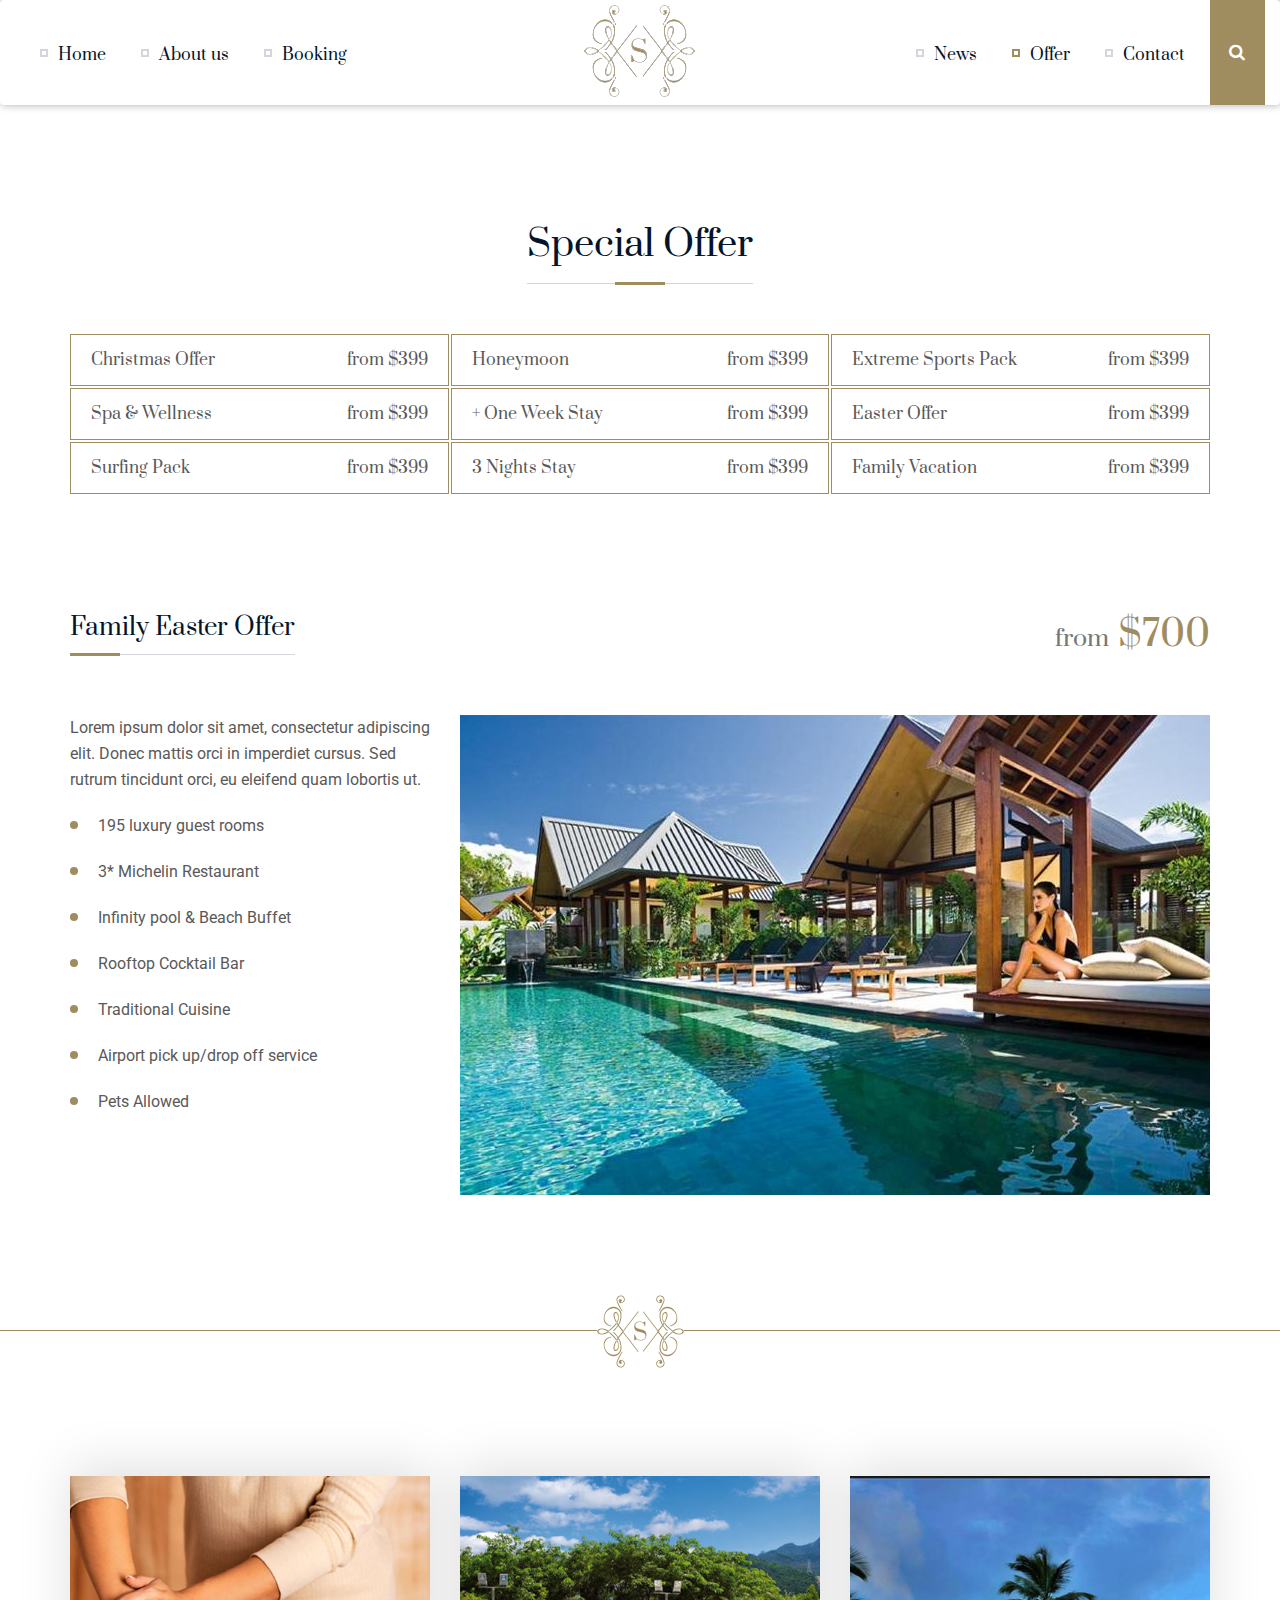
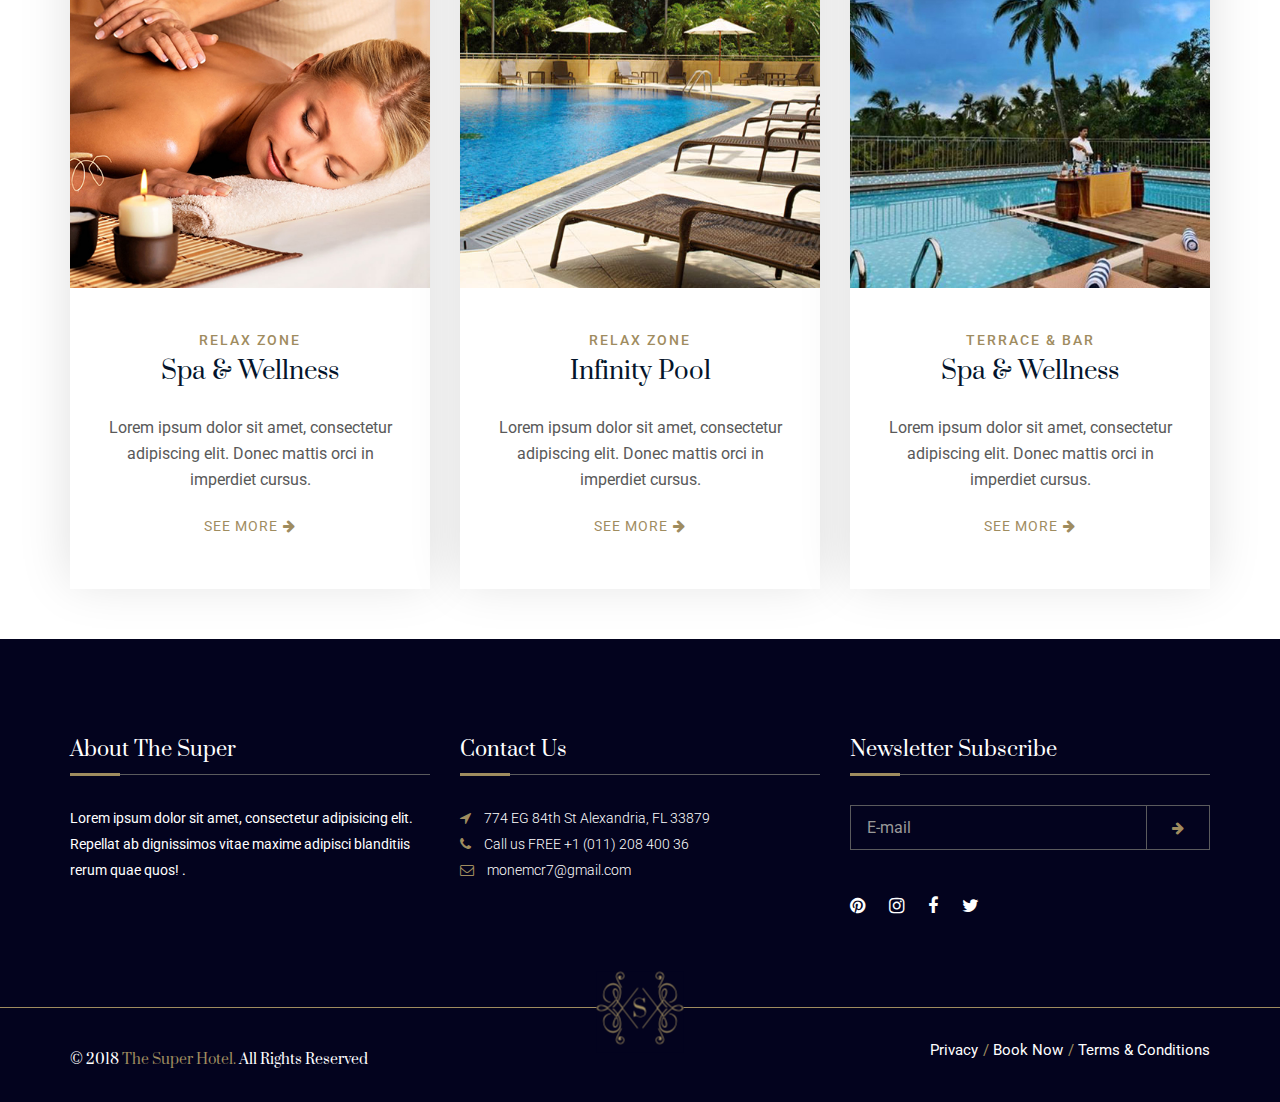
<file: offer.html>
<!DOCTYPE html>
<html lang="en">

<head>
    <meta charset="utf-8">
    <meta http-equiv="X-UA-Compatible" content="IE=edge">
    <meta name="viewport" content="width=device-width, initial-scale=1">
    <title>Super</title>
    <link href="css/bootstrap.min.css" rel="stylesheet">
    <link href="css/font-awesome.min.css" rel="stylesheet">
    <link href="css/style.css" rel="stylesheet">
    <link rel="shortcut icon" href="img/logo.png">
    <!-- HTML5 shim and Respond.js for IE8 support of HTML5 elements and media queries -->
    <!-- WARNING: Respond.js doesn't work if you view the page via file:// -->
    <!--[if lt IE 9]>
      <script src="https://oss.maxcdn.com/html5shiv/3.7.3/html5shiv.min.js"></script>
      <script src="https://oss.maxcdn.com/respond/1.4.2/respond.min.js"></script>
    <![endif]-->
</head>

<body>
    <!-- Scroll Top Button -->
    <a href="#" class="scrollToTop"><i class="fa fa-angle-up"></i></a>
    <!-- End Scroll To Button -->
    <!-- Start Header Section -->
    <section id="header">
        <nav class="navbar navbar-default">
            <div class="container-fluid">
                <div class="navbar-header hidden-lg hidden-md">
                    <button type="button" class="navbar-toggle collapsed" data-toggle="collapse" data-target="#main-nav" aria-expanded="false"> <span class="sr-only">Toggle navigation</span> <span class="icon-bar"></span> <span class="icon-bar"></span> <span class="icon-bar"></span> </button>
                    <a class="navbar-brand" href="#">
						<a href=""> <img src="img/logo.png" alt="img"> </a>
                    </a>
                </div>
                <div class="collapse navbar-collapse" id="main-nav">
                    <div class="row">
                        <div class="col-md-4 col-sm-12">
                            <ul class="nav navbar-nav navbar-left">
                                <li><a href="index.html">Home</a></li>
                                <li><a href="about.html">About us</a> </li>
                                <li><a href="booking.html">Booking</a> </li>
                            </ul>
                        </div>
                        <div class="col-md-4 text-center hidden-xs hidden-sm">
                            <div class="logo">
                                <a href=""> <img src="img/logo.png" alt="img"> </a>
                            </div>
                        </div>
                        <div class="col-md-4 col-sm-12">
                            <ul class="nav navbar-nav navbar-right">
                                <li><a href="news.html">News</a></li>
                                <li class="active"><a href="offer.html">Offer</a> </li>
                                <li><a href="contact.html">Contact</a> </li>
                                <li class="search hidden-xs hidden-sm">
                                    <a href=""><i class="fa fa-search"></i></a>
                                </li>
                                <li class="hidden-lg hidden-md">
                                    <a href="#">
                                        <form id="searchInput" action="">
                                            <input id="search-input" class="form-control input-lg" type="search" name="search" placeholder="Enter keywords...">
                                            <input id="search-submit" type="submit" value="">
                                        </form>
                                    </a>
                                </li>
                            </ul>
                        </div>
                    </div>
                </div>
            </div>
        </nav>
    </section>
    <!-- End Header Section -->

    <!-- Start Special Offer -->
    <section id="spec-offer" class="marg-top">
        <div class="head-line text-center">
            <h2 class="text-center">Special Offer</h2>
        </div>
        <div class="container">
            <div class="row">
                <div class="col-xs-12">
                    <ul class="spec-offer-list list-unstyled">
                        <li>
                            <a href="#">
                                Christmas Offer
                                <span>from $399</span>
                            </a>
                        </li>
                        <li>
                            <a href="#">
                                Honeymoon
                                <span>from $399</span>
                            </a>
                        </li>
                        <li>
                            <a href="#">
                                Extreme Sports Pack
                                <span>from $399</span>
                            </a>
                        </li>
                        <li>
                            <a href="#">
                                Spa & Wellness
                                <span>from $399</span>
                            </a>
                        </li>
                        <li>
                            <a href="#">
                                + One Week Stay
                                <span>from $399</span>
                            </a>
                        </li>
                        <li>
                            <a href="#">
                                Easter Offer
                                <span>from $399</span>
                            </a>
                        </li>
                        <li>
                            <a href="#">
                                Surfing Pack
                                <span>from $399</span>
                            </a>
                        </li>
                        <li>
                            <a href="#">
                                3 Nights Stay
                                <span>from $399</span>
                            </a>
                        </li>
                        <li>
                            <a href="#">
                                Family Vacation
                                <span>from $399</span>
                            </a>
                        </li>
                    </ul>
                </div>
            </div>

            <!-- Start Family Easter Header -->
            <div class="row marg-top">
                <div class="col-sm-6">
                    <div class="headline">
                        <h3>Family Easter Offer</h3>
                    </div>
                </div>
                <div class="col-sm-6">
                    <h1 class="text-right text-color">
                        <small>from</small> $700
                    </h1>
                </div>
            </div>
            <!-- Start Family Easter Content -->
            <div class="row">
                <div class="col-sm-4">
                    <p class="text-list">Lorem ipsum dolor sit amet, consectetur adipiscing elit. Donec mattis orci in imperdiet cursus. Sed rutrum tincidunt orci, eu eleifend quam lobortis ut. </p>
                    <ul class="list-content list-unstyled">
                        <li>195 luxury guest rooms</li>
                        <li>3* Michelin Restaurant</li>
                        <li>Infinity pool &amp; Beach Buffet</li>
                        <li>Rooftop Cocktail Bar</li>
                        <li>Traditional Cuisine</li>
                        <li>Airport pick up/drop off service</li>
                        <li>Pets Allowed</li>
                    </ul>
                </div>
                <div class="col-sm-8">
                    <img src="img/offer-img.jpg" width="100%" alt="image">
                </div>
            </div>
        </div>
        <div class="hr"></div>
        <div class="container">
            <div class="row">
                <div class="col-sm-4">
                    <div class="box-content">
                        <div class="img-box">
                            <img src="img/offer1.jpg" width="100%" alt="image">
                        </div>
                        <h5>Relax Zone</h5>
                        <h4>Spa &amp; Wellness</h4>
                        <p>Lorem ipsum dolor sit amet, consectetur adipiscing elit. Donec mattis orci in imperdiet cursus.</p>
                        <a href="#">See more</a>
                    </div>
                </div>
                <div class="col-sm-4">
                    <div class="box-content">
                        <div class="img-box">
                            <img src="img/offer3.jpg" width="100%" alt="image">
                        </div>
                        <h5>Relax Zone</h5>
                        <h4>Infinity Pool</h4>
                        <p>Lorem ipsum dolor sit amet, consectetur adipiscing elit. Donec mattis orci in imperdiet cursus.</p>
                        <a href="#">See more</a>
                    </div>
                </div>
                <div class="col-sm-4">
                    <div class="box-content">
                        <div class="img-box">
                            <img src="img/offer2.jpg" width="100%" alt="image">
                        </div>
                        <h5>Terrace & Bar</h5>
                        <h4>Spa &amp; Wellness</h4>
                        <p>Lorem ipsum dolor sit amet, consectetur adipiscing elit. Donec mattis orci in imperdiet cursus.</p>
                        <a href="#">See more</a>
                    </div>
                </div>
            </div>
        </div>
    </section>

    <!-- End Special Offer -->

    <!-- Start Footer  -->
    <footer id="footer">
        <!-- Start Top Footer  -->
        <div class="top-footer">
            <div class="container">
                <div class="row">
                    <div class="col-sm-4">
                        <div class="headline">
                            <h3>About The Super</h3>
                        </div>
                        <p>
                            Lorem ipsum dolor sit amet, consectetur adipisicing elit. Repellat ab dignissimos vitae maxime adipisci blanditiis rerum quae quos! .
                        </p>
                    </div>

                    <div class="col-sm-4">
                        <div class="headline">
                            <h3>Contact Us</h3>
                        </div>
                        <ul class="list-unstyled">
                            <li><i class="fa fa-location-arrow"></i> 774 EG 84th St Alexandria, FL 33879</li>

                            <li><i class="fa fa-phone"></i> Call us FREE +1 (011) 208 400 36</li>

                            <li><i class="fa fa-envelope-o"></i> <a href="#">monemcr7@gmail.com</a></li>
                        </ul>
                    </div>

                    <div class="col-sm-4">
                        <div class="headline">
                            <h3>Newsletter Subscribe</h3>
                        </div>
                        <form action="#">
                            <div class="form-group">
                                <label for="email" class="sr-only">email</label>
                                <input id="newsletter-email" type="email" class="form-control input-lg" name="email" placeholder="E-mail">
                                <button type="submit" class="btn bt-default" name="submit" value=""><i class="fa fa-arrow-right"></i></button>
                            </div>
                        </form>
                        <div class="social-media">
                            <a class="pinterest" href="#"><i class="fa fa-pinterest"></i></a>
                            <a class="instagram" href="#"><i class="fa fa-instagram"></i></a>
                            <a class="facebook" href="#"><i class="fa fa-facebook"></i></a>
                            <a class="twitter" href="#"><i class="fa fa-twitter"></i></a>
                        </div>
                    </div>
                </div>
            </div>
        </div>
        <!-- End Top Footer  -->
        <!-- Start Bottom Footer  -->
        <div class="footer-bottom">
            <div class="container">
                <div class="row">
                    <div class="col-sm-6">
                        <div class="footer-text">
                            <div>
                                <h6>© 2018 <span class="text-color">The Super Hotel.</span> All Rights Reserved</h6>
                            </div>
                        </div>
                    </div>
                    <div class="col-sm-6">
                        <div class="footer-pages">
                            <ul class="list-unstyled">
                                <li><a href="#">Privacy</a></li>
                                <li><a href="#">Book Now</a></li>
                                <li><a href="#">Terms &amp; Conditions</a></li>
                            </ul>
                        </div>
                    </div>
                </div>
            </div>
        </div>
    </footer>
    <!-- End Footer  -->

    <script src="js/jquery-2.2.2.min.js"></script>
    <script src="js/bootstrap.min.js"></script>
    <script src="js/owl.carousel.min.js"></script>
    <script src="js/custom.js"></script>

</body>

</html>
</file>
<file: css/style.css>
/********* Base CSS *********/

@import url('https://fonts.googleapis.com/css?family=Roboto');
@import url('https://fonts.googleapis.com/css?family=Prata');

body {
    font-family: 'Roboto', sans-serif;
    margin: 0;
    padding: 0;
    color: #909090;
    font-size: 16px;
    line-height: 26px;
    font-weight: 400;
    background: #fff;
    width: 100%;
    height: 100%;
    overflow-x: hidden;

}

* {
    -webkit-box-sizing: border-box;
    box-sizing: border-box;
}


h1,
h2 {
    font-family: 'Prata', sans-serif;
}

.btn.btn-default {
    color: #fff;
    background-color: transparent;
    border-color: #fff;
    border-radius: 0;
    font-weight: normal;
    font-size: 16px;
    padding: 10px 65px 10px 20px;
    position: relative;
    z-index: 1;
    -webkit-transform: translateZ(0);
    transform: translateZ(0);
    text-transform: uppercase
}


.btn.btn-default:after {
    position: absolute;
    top: 0;
    right: 0;
    bottom: 0;
    display: block;
    width: 46px;
    border-left: 1px solid #fff;
    font-family: "FontAwesome";
    line-height: 44px;
    text-align: center;
    content: "\f061";
}

.btn.btn-default:focus,
.btn.btn-default:hover,
.btn.btn-default:active:hover {
    color: #fff;
    border-color: #fff;
    background-color: #9f8c5f;
    outline: none;
    -webkit-box-shadow: none;
    box-shadow: none
}

.btn.btn-default.btn-style {
    background: #9f8c5f;
    transition: all .3s ease;
    -webkit-transition: all .3s ease;
    -moz-transition: all .3s ease;
    -o-transition: all .3s ease;
}

.btn.btn-default.btn-style:hover,
.btn.btn-default.btn-style:focus {
    background: #04142b;
    border-color: #04142b
}


a {
    transition: all .3s ease;
    -webkit-transition: all .3s ease;
    -moz-transition: all .3s ease;
    -o-transition: all .3s ease;
}

.form-control {
    border-radius: 0;
    border: 1px solid #9f8c5f;
    -webkit-box-shadow: none;
    box-shadow: none;
    color: #191f3a;
    font-size: 16px;
    margin-bottom: 35px;
}

.form-control:focus {
    -webkit-box-shadow: none;
    box-shadow: none;
    border: 1px solid #9f8c5f;
}

select {
    -webkit-appearance: none;
    -moz-appearance: none;
    -o-appearance: none;
    -ms-appearance: none;
    padding: 0 16px!important;
}

.marg-top {
    margin-top: 100px
}

.marg-bottom {
    margin-bottom: 200px
}

/*scrol to top*/

.scrollToTop {
    bottom: 30px;
    color: #9f8c5f;
    display: none;
    font-size: 26px;
    height: 45px;
    line-height: 45px;
    position: fixed;
    right: 30px;
    text-align: center;
    text-decoration: none;
    width: 45px;
    z-index: 999;
    border: none;
    background-color: transparent;
    border: 1px solid #9f8c5f;
}

.scrollToTop:hover,
.scrollToTop:focus {
    background-color: #9f8c5f;
    color: #fff;
    text-decoration: none;
    outline: none;
}

/*** Start Navbar ***/

#header {
    height: 105px;
}

#header nav {
    background-color: #ffffff;
    border-color: transparent;
    border: 0;
    margin-bottom: 0;
    -webkit-box-sizing: border-box;
    box-sizing: border-box;
    -webkit-box-shadow: 1px -1px 10px #999;
    box-shadow: 1px -1px 10px #999;
}



#header .navbar-collapse {
    margin: 0 40px
}

#header .navbar-nav {
    margin-top: 35px;
    text-align: center
}

#header .logo img {
    margin-top: 5px
}

#header .navbar-nav li a {
    color: #04142b;
    font-family: 'Prata', serif;
    font-size: 16px;
    padding: 10px;
    margin-right: 15px;
    -webkit-transition: all 0.3s;
    transition: all 0.3s;
}

#header .navbar-nav li a::before {
    position: relative;
    content: "";
    width: 8px;
    top: -3px;
    height: 8px;
    margin-right: 10px;
    border: 2px solid #d3d7dd;
    display: inline-block;
    -webkit-transition: all 0.3s;
    transition: all 0.3s;
}

#header .navbar-nav .active a::before,
#header .navbar-nav li a:hover::before {
    border-color: #9f8c5f
}

#header .navbar-nav .active a {
    background: transparent;
    color: #04142b
}

#header .search {
    background: #9f8c5f;
    height: 105px;
    margin-top: -35px;
    width: 100px;
}

#header .search a {
    text-decoration: none;
    line-height: 85px;
    color: #fff!important;
    font-size: 17px!important;
    margin: 0!important
}

#header .search a::before {
    display: none!important
}

#search-submit {
    position: absolute;
    right: 45px;
    top: 30px;
    display: inline-block;
    width: 20px;
    height: 50px;
    padding: 0;
    border: none;
    margin-bottom: 0;
    margin-left: -40px;
    background: url(../img/search.png) no-repeat center center;
    vertical-align: middle;
}

/*** End Navbar ***/

/*** Start Slider ***/

#slider .slider-content {
    height: 700px;
    position: relative;
    z-index: 1
}

#slider .slider-content img {
    z-index: 2;
}

#slider .slider-text {
    position: absolute;
    top: 0;
    left: 0;
    right: 0;
    bottom: 0;
    background: rgba(183, 177, 177, 0.4);

}

#slider .slider-text .layout {
    background: rgba(3, 3, 30, 0.8);
    height: 700px;
    padding: 220px 20px 0;
    text-align: center;
}

#slider .slider-text .lay-color {
    background: rgba(37, 36, 36, 0.5);
}

#slider .slider-text .layout h3 {
    color: #fff;
    margin: 0 0 20px;
    font-weight: normal;
    font-size: 16px;
    text-transform: uppercase;
    letter-spacing: 2px;
    margin: 0
}

#slider .slider-text .layout h3::after {
    position: absolute;
    content: "";
    border-bottom: 1.4px solid #9f8c5f;
    width: 30px;
    left: 49%;
    top: 36%;
}

#slider .slider-text .layout p {
    color: #fff;
    margin-top: 28px;
    font-size: 16px;
}

#slider .slider-text .layout h1 {
    color: #fff;
    font-size: 72px;
    margin-top: 70px;
}

#slider .slider-text .layout .btn {
    margin-top: 30px
}

#slider .owl-carousel .owl-dots.disabled,
.owl-carousel .owl-nav.disabled {
    display: block
}

#slider .owl-theme .owl-nav [class*=owl-] {
    position: absolute;
    top: 40%;
    width: 50px;
    height: 50px;
    border-radius: 0;
    background: #191f3a;
}

#slider .owl-theme .owl-nav [class*=owl-]:hover,
#slider .owl-theme .owl-nav [class*=owl-]:focus {
    background: #9f8c5f;
}

#slider .owl-theme .owl-nav .owl-prev {
    left: 50px
}

#slider .owl-theme .owl-nav .owl-next {
    right: 50px
}

#slider .owl-theme .owl-dots {
    position: absolute;
    bottom: 70px;
    text-align: center;
    margin: 0 auto;
    width: 100%;
}

#slider .owl-theme .owl-dots .owl-dot span {
    width: 12px;
    height: 12px;
    margin: 5px 7px;
    background: transparent;
    border-radius: 50%;
    border: 1px solid #fff
}

#slider .owl-theme .owl-dots .owl-dot.active span,
#slider .owl-theme .owl-dots .owl-dot:hover span {
    background: #9f8c5f
}

#slider .owl-theme .owl-nav {
    margin: 0;
}

/*** End Slider ***/

/*** Start Section Booking ***/

#booking form {
    padding: 50px;
    -webkit-box-shadow: 0 -8px 49px 0 rgba(0, 0, 0, 0.13);
    box-shadow: 0 -8px 49px 0 rgba(0, 0, 0, 0.13);
}

#booking .select-arrow,
#booking .icon-data {
    position: absolute;
    color: #9f8c5f;
    top: 14px;
    right: 31px;
    font-size: 17px;
}

#booking form input::-webkit-input-placeholder {
    color: #04142b;
}

#booking form input::-moz-input-placeholder {
    color: #04142b;
}



/***** Start Style Datepicker *****/

.ui-widget.ui-widget-content {
    width: 505px;
    border: 1px solid #9f8c5f;
    border-top: none;
    background-color: #fff;
    font-family: "Prata", serif;
    padding: 40px;
    border-radius: 0;
}

.ui-widget-header {
    border: none;
    background: transparent;
    color: #04142b;
    font-weight: 500;
    font-size: 16px;
    margin-bottom: 25px
}

.ui-datepicker th {
    width: 12%;
    padding: 2%;
    text-align: center;
}

.ui-state-default,
.ui-widget-content .ui-state-default,
.ui-widget-header .ui-state-default,
.ui-button,
html .ui-button.ui-state-disabled:active {
    border: none;
    background: transparent;
    font-weight: normal;
    color: #191f3a;
    text-align: center;
    margin: 5%;
    padding: 10px
}

.ui-state-highlight,
.ui-widget-content .ui-state-highlight,
.ui-widget-header .ui-state-highlight {
    border: 1px solid #9f8c5f;
    background: #9f8c5f;
    color: #fff;
}

html .ui-button.ui-state-disabled:hover,
.ui-state-hover,
.ui-widget-header .ui-state-hover,
.ui-state-focus,
.ui-widget-content .ui-state-focus,
.ui-widget-header .ui-state-focus,
.ui-button:hover,
.ui-button:focus {
    border: none;
    background: transparent;
    font-weight: normal;
    color: #04142b;
}

.ui-datepicker .ui-datepicker-prev span,
.ui-datepicker .ui-datepicker-next span {
    cursor: pointer;
}

/*** Start Section Booking ***/

/***** End Style Datepicker *****/

/*** Start About Section ***/

.head-line h2 {
    margin-bottom: 50px;
    font-size: 36px;
    color: #04142b;
    display: inline-block;
    border-bottom: 1px solid #d3d7dd;
    padding-bottom: 15px;
}

.head-line h2::after {
    content: "";
    display: block;
    width: 50px;
    border-bottom: 3px solid #9f8c5f;
    position: relative;
    margin: 0 auto;
    top: 17px;
}

/*** End About Section ***/

/*** Start Section info ***/

#info .headline {
    margin-bottom: 50px;
    position: relative
}

#info .headline h3 {
    font-size: 30px;
    color: #04142b;
    padding-bottom: 10px;
    border-bottom: 1px solid #d3d7dd;
    margin-bottom: 0;
    font-family: "Prata", serif;
}

#info .headline h3::after {
    position: relative;
    content: "";
    width: 50px;
    display: block;
    border-bottom: 3px solid #9f8c5f;
    top: 12px;
    z-index: 1
}

#info li,
#info .info-content {
    margin-bottom: 20px
}

#info li::before {
    position: relative;
    content: "";
    width: 8px;
    height: 8px;
    border-radius: 50%;
    margin-right: 20px;
    display: inline-block;
    background: #9f8c5f;
    top: -2px;
}

#info .map {
    height: 300px;
}

#info .btn {
    width: 100%;
    text-align: left
}

/*** End Section Info ***/

/*** Start testimonial ***/

#testimonial {
    padding: 100px 0 50px;
    border-top: 1px solid #9f8c5f;
    border-bottom: 1px solid #9f8c5f;
}

#testimonial::before {
    position: absolute;
    margin-top: -96px;
    left: 50%;
    background-color: #fff;
    -webkit-transform: translate(-50%, -50%);
    transform: translate(-50%, -50%);
    content: url(../img/logo-3.png);
}

#testimonial h4 {
    font-size: 26px;
    color: #04142b;
    font-family: "Prata", serif;
    margin-bottom: 15px;
}

#testimonial h6 {
    font-size: 13px;
    color: #9f8c5f;
    text-transform: uppercase;
    font-weight: normal
}

#testimonial .paragrapha p {
    margin-top: 20px;
    color: #3e3c3c;
    font-size: 16px;
    line-height: 30px;
    font-weight: 300;
    font-style: italic;
}

#testimonial .owl-theme .owl-dots .owl-dot span {
    width: 10px;
    height: 10px;
    margin: 5px 7px;
    background: transparent;
    border-radius: 50%;
    border: 1px solid #9f8c5f;
}

#testimonial .owl-theme .owl-dots .owl-dot.active span,
#slider .owl-theme .owl-dots .owl-dot:hover span {
    background: #9f8c5f;
}

#testimonial .owl-dots.disabled {
    display: block
}

#testimonial .owl-nav.disabled {
    display: none
}

/*** End testimonial ***/

/*** Start services ***/

#service .service-content {
    position: relative;
}

#service .service-content img {
    display: block;
    width: 100%
}

#service .service-hover {
    position: absolute;
    content: "";
    z-index: 1;
    top: 0;
    right: 0;
    bottom: 0;
    left: 0;
    background: rgba(3, 3, 30, 0.8) url(../img/logo-2.png) no-repeat center center;
    -webkit-transform: scale(0);
    transform: scale(0);
    -webkit-transition: all 0.3s;
    transition: all 0.3s;
}

#service .service-content:hover .service-hover {
    -webkit-transform: scale(1);
    transform: scale(1);
}

#service .service-hover a {
    position: absolute;
    bottom: 30%;
    left: 50%;
    font-size: 14px;
    color: #9f8c5f;
    -webkit-transform: translateX(-50%);
    transform: translateX(-50%);
    -webkit-transition: all 0.3s;
}

#service .service-hover a:hover {
    color: #fff;
    text-decoration: none;
}

#service .service-box {
    position: absolute;
    z-index: 2;
    top: 100%;
    left: 50%;
    min-width: 160px;
    padding: 10px 20px 0;
    margin-top: -35px;
    background-color: #fff;
    color: #04142b;
    text-align: center;
    -webkit-transform: translateX(-50%);
    transform: translateX(-50%);
}

.service-box h4 {
    margin-bottom: 5px;
    font-size: 20px;
    font-family: "Prata", serif
}

.service-box h5 {
    color: #9f8c5f;
    font-size: 16px;
}

.service-box h6 {
    padding: 5px 0;
    margin: 10px -25px 0;
    background-color: #04142b;
    color: #fff;
    font-size: 14px;
}

/*** End Service ***/

/******************* About Page ******************/

#about .img-about.text-center {
    margin-top: 100px;
}

/*** Start parallax Section ***/

#parallax {
    position: relative;
    z-index: 1;
    padding: 130px 0 80px;
    margin-bottom: 100px;
    background: url(../img/about-us.jpg) no-repeat center center;
    background-attachment: fixed !important;
    background-size: cover !important;
    position: relative
}

#parallax .text-box {
    padding: 70px 50px;
    border: 1px solid #d3d7dd;
    margin-bottom: 50px;
    font-size: 14px;
    line-height: 28px;
    border-color: #03031e;
    background-color: #03031e;
    color: #fff;
}

#parallax .text-box h2 {
    font-family: "Prata", serif;
    color: #fff;
    font-size: 36px;
    margin-bottom: 30px;
}

#parallax .text-box p {
    margin-bottom: 20px
}

#parallax .text-box .btn-style:hover,
#parallax .text-box .btn-style:focus {
    background: #fff;
    border-color: #fff;
    color: #9f8c5f
}

#parallax .text-box .btn-style:hover:after,
#parallax .text-box .btn-style:focus:after {
    border-left-color: #9f8c5f;
}

/*** Start history ***/

#history h4,
#history .year {
    margin-bottom: 20px;
    color: #9f8c5f;
    font-size: 24px;
    font-family: "Prata", serif;
}

#history .style-data .year {
    display: inline-block;
    background-color: #03031e;
    position: relative;
}

#history .style-data h4 {
    color: #fff
}

#history .year:before {
    margin-right: 10px;
    content: url(../img/logo-4.png);
}

#history .year:before,
#history .year:after {
    display: inline-block;
    vertical-align: middle;
}

#history .year:after {
    margin-left: 10px;
    content: url(../img/logo-5.png);
}

#history h4 {
    margin-bottom: 35px;
    color: #04142b;
}

#history .text-data {
    padding: 0 140px;
    margin-bottom: 80px;
}

#history .style-data {
    padding: 60px 150px 160px;
    background-color: #03031e;
    color: #fff;
}

#history .style-data:before {
    position: absolute;
    z-index: 0;
    top: 99px;
    right: 80px;
    bottom: 150px;
    left: 80px;
    border: 1px solid #9f8c5f;
    content: "";
}


/******************* End About Page ******************/

/******************* Start Booking Page ******************/

/*** Start Section Booking Row ***/

#booking-row .headline {
    margin-bottom: 50px;
    position: relative;
}

#booking-row .headline h3 {
    font-size: 30px;
    color: #04142b;
    padding-bottom: 10px;
    border-bottom: 1px solid #d3d7dd;
    margin-bottom: 0;
    font-family: "Prata", serif;
}

#booking-row .headline h3::after {
    position: relative;
    content: "";
    width: 50px;
    display: block;
    border-bottom: 3px solid #9f8c5f;
    top: 12px;
    z-index: 1;
}

#booking-row .services-list li {
    margin-bottom: 15px
}

#booking-row .services-list li i {
    position: relative;
    top: 1px;
    margin-right: 25px;
    color: #9f8c5f;
}

#booking-row .services-list li span {
    color: #6b6b6b;
    font-weight: normal
}

#booking-row .service-pay li {
    padding: 12px;
    margin-bottom: 2px;
    text-align: center;
    color: #595959;
}

#booking-row .room-price {
    border: 1px solid #9f8c5f;
}

#booking-row ul .booking {
    background-color: #9f8c5f;
}

#booking-row ul .booking {
    background-color: #9f8c5f;
}

#booking-row .service-pay li a {
    display: block;
    padding: 12px;
    margin: -12px;
    color: #fff;
    text-decoration: none;
}

#booking-row .service-pay li a:hover {
    background-color: #04142b;
}

#booking-row .service-pay .guaranteed {
    background-color: #04142b;
    color: #fff;
}

#booking-row .marg-bot {
    margin-bottom: 40px
}

#booking-row .row-img {
    margin-bottom: 20px
}

/******************* Start Booking Page ******************/

/******************* Start News Page ******************/

#news .left-head {
    display: inline-block;
    position: relative;
    color: #04142b;
    font-family: "Prata", serif;
    font-size: 20px;
    margin-bottom: 40px
}

#news .left-head::after {
    display: block;
    border-bottom: 2px solid #9f8c5f;
    margin-top: 8px;
    content: "";
}

#news .list-unstyled li {
    padding-bottom: 10px;
    border-bottom: 1px solid #d3d7dd;
    margin-bottom: 10px;
    line-height: 24px;
}

#news .list-unstyled li img {
    float: left;
    margin-right: 10px;
    width: 65px;
    height: 65px;
}

#news ul li .post-link {
    color: #04142b;
    font-size: 15px;
}

#news ul li .post-link:hover {
    color: #9f8c5f;
    text-decoration: none;
}

#news ul li .recent-date a {
    font-size: 13px;
    font-weight: 400;
    color: #9f8c5f;
}

#news .user-post ul li {
    text-transform: capitalize;
}

#news .list-unstyled li:after {
    visibility: hidden;
    display: block;
    font-size: 0;
    content: " ";
    clear: both;
    height: 0;
}

#news .Categories {
    margin: 70px 0
}

#news .user-post {
    margin-bottom: 70px
}

#news .user-state {
    font-size: 13px;
    font-weight: 400;
    color: #9f8c5f;
}

#news .Categories ul li a {
    color: #04142b;
}

#news .Categories ul li a:before {
    position: relative;
    top: -2px;
    display: inline-block;
    width: 8px;
    height: 8px;
    border: 2px solid #9f8c5f;
    margin-right: 20px;
    content: "";
    -webkit-transition: all 0.3s;
    transition: all 0.3s;
}

#news .Categories ul li a:hover {
    color: #9f8c5f;
    text-decoration: none;
}

#news .Categories ul li a:hover:before {
    border-color: #04142b;
}

#news .comments {
    margin-bottom: 70px
}



#news .nav-tabs li a {
    padding: 8px 10px;
    border-radius: 0;
    color: #04142b;
    font-family: "Prata", serif;

}

.nav-tabs > li > a:hover,
.nav-tabs > li > a:focus {
    border-color: transparent;
    background-color: transparent;
    color: #9f8c5f;
}

#news .nav-tabs > li.active > a,
#news .nav-tabs > li.active > a:hover,
#news .nav-tabs > li.active > a:focus {
    color: #9f8c5f;
    border-bottom-color: transparent
}

#news .tab-content {
    margin: 40px 0;
}

#news .tab-content:after {
    visibility: hidden;
    display: block;
    font-size: 0;
    content: " ";
    clear: both;
    height: 0;
}

#news .tab-content .list-unstyled li {
    border-bottom: none
}

#news .qoute-text p {
    padding: 0;
    margin: 0 0 20px;
    color: #04142b;
    font-size: 16px;
    font-style: italic;
}

#news .blog-img {
    margin-bottom: 50px;
}

#news .blog-content h3 {
    position: relative;
    margin-bottom: 10px;
    font-size: 26px;
    color: #04142b;
    font-family: "Prata", serif;
}

#news .blog-content h3:after {
    position: absolute;
    z-index: 1;
    bottom: 0;
    left: 0;
    display: block;
    width: 100%;
    border-bottom: 1px solid #d3d7dd;
    content: "";
}

#news .blog-content h3 a {
    position: relative;
    display: inline-block;
    padding-bottom: 15px;
    color: #04142b;
    text-decoration: none;
}

#news .blog-content h3 a:hover {
    color: #9f8c5f;
    text-decoration: none;
}

#news .blog-content h3 a:before {
    position: absolute;
    z-index: 2;
    bottom: -1px;
    left: 0;
    display: block;
    width: 100%;
    border-bottom: 3px solid #9f8c5f;
    content: "";
}


#news .blog-details {
    margin-bottom: 55px;
}

#news .blog-details .blog-date {
    position: relative;
    z-index: 1;
    float: left;
    color: #04142b;
    font-family: "Prata", serif;
    font-size: 14px;
}

#news .blog-details .blog-date:hover {
    color: #9f8c5f;
    text-decoration: none;
}

#news .blog-details .blog-comments {
    float: right;
    font-size: 14px;
    color: #9f8c5f;
}

#news .blog-details .blog-comments:hover {
    color: #04142b;
    text-decoration: none;
}

#news .blog-news .btn {
    margin-top: 40px;
}

#news .blog-news p {
    margin-top: 70px;
    color: #545454;
}

#news .blog-content {
    margin-bottom: 100px
}

/******************* End News Page ******************/

/******************* Start Offer Page ******************/

#spec-offer .spec-offer-list {
    margin: -1px -1px 100px;
    font-family: "Prata", serif;
}

#spec-offer .spec-offer-list li {
    float: left;
    width: 33.33333%;
    padding: 1px;
}

#spec-offer .spec-offer-list li a {
    display: block;
    padding: 12px 20px;
    border: 1px solid #9f8c5f;
    color: #595959;
}

#spec-offer .spec-offer-list li a:hover {
    background-color: #9f8c5f;
    color: #fff;
    text-decoration: none;
}

#spec-offer .spec-offer-list li a span {
    float: right;
}

#spec-offer .headline {
    margin-bottom: 60px;
    position: relative
}

#spec-offer .headline h3 {
    font-size: 24px;
    color: #04142b;
    display: inline-block;
    padding-bottom: 10px;
    border-bottom: 1px solid #d3d7dd;
    margin-bottom: 0;
    font-family: "Prata", serif;
}

#spec-offer .headline h3::after {
    position: relative;
    content: "";
    width: 50px;
    display: block;
    border-bottom: 3px solid #9f8c5f;
    top: 12px;
    z-index: 1
}


#spec-offer .text-list,
#spec-offer .list-content li {
    margin-bottom: 20px;
    color: #595959;
}

#spec-offer .list-content li::before {
    position: relative;
    content: "";
    width: 8px;
    height: 8px;
    border-radius: 50%;
    margin-right: 20px;
    display: inline-block;
    background: #9f8c5f;
    top: -2px;
}

#spec-offer .hr {
    position: relative;
    min-height: 54px;
    border-bottom: none;
    text-align: center;
    margin: 100px 0
}

#spec-offer .hr:before {
    position: absolute;
    top: 50%;
    left: 0;
    width: 100%;
    border-bottom: 1px solid #9f8c5f;
    margin-top: -5px;
    content: "";
}

#spec-offer .hr:after {
    position: relative;
    z-index: 1;
    display: inline-block;
    background-color: #fff;
    content: url(../img/logo-1.png);
}

#spec-offer .box-content {
    padding: 0 30px 50px;
    margin-bottom: 50px;
    background-color: #fff;
    text-align: center;
    -webkit-box-shadow: 0 -8px 49px 0 rgba(0, 0, 0, 0.13);
    box-shadow: 0 -8px 49px 0 rgba(0, 0, 0, 0.13);
}

#spec-offer .img-box {
    position: relative;
    margin: 0 -30px 45px;
}

#spec-offer .img-box:before {
    position: absolute;
    z-index: 1;
    top: 0;
    right: 0;
    bottom: 0;
    left: 0;
    background: rgba(3, 3, 30, 0.9) url(../img/logo-2.png) no-repeat center center;
    -webkit-transform: scale(0);
    transform: scale(0);
    -webkit-transition: all 0.3s;
    transition: all 0.3s;
    content: "";
}

#spec-offer .box-content:hover .img-box:before {
    -webkit-transform: scale(1);
    transform: scale(1);
}

#spec-offer .box-content h5 {
    margin-bottom: 10px;
    color: #9f8c5f;
    letter-spacing: 2px;
    text-transform: uppercase;
    font-size: 14px;
}

#spec-offer .box-content h4 {
    color: #04142b;
    font-size: 24px;
    margin-bottom: 30px;
    font-family: "Prata", serif;
}

#spec-offer .box-content p {
    margin-bottom: 20px;
    color: #595959;
}

#spec-offer .box-content a {
    font-size: 14px;
    font-weight: 400;
    letter-spacing: 1px;
    text-decoration: none;
    text-transform: uppercase;
    color: #9f8c5f;
}

#spec-offer .box-content a:after {
    margin-left: 5px;
    font-family: "FontAwesome";
    content: "\f061";
}

#spec-offer .box-content a:hover {
    color: #04142b;
}

/******************* End Offer Page ******************/

/******************* Start Contact Page ******************/

#contact {
    margin-bottom: 50px
}

#contact .map {
    height: 400px;
    margin-bottom: 50px
}


#contact .headline {
    margin-bottom: 50px;
    position: relative
}

#contact .headline h3 {
    font-size: 30px;
    color: #04142b;
    padding-bottom: 10px;
    border-bottom: 1px solid #d3d7dd;
    margin-bottom: 0;
    font-family: "Prata", serif;
}

#contact .headline h3::after {
    position: relative;
    content: "";
    width: 50px;
    display: block;
    border-bottom: 3px solid #9f8c5f;
    top: 12px;
    z-index: 1
}

#contact .info-row {
    margin-bottom: 40px
}

#contact .info-row h5 {
    margin-bottom: 15px;
    font-size: 18px;
    color: #04142b;
    font-family: "Prata", serif;
}

#contact .info-contact {
    margin-bottom: 75px;
}

#contact .info-contact ul li {
    position: relative;
    padding-left: 25px;
    color: #595959;
    font-size: 15px
}

#contact .info-contact ul li span {
    position: absolute;
    top: 0;
    left: 0;
    color: #9f8c5f;
}

#contact .info-contact ul li a {
    color: #595959;
}

#contact .form-control {
    border: 1px solid #ccc;
}

#contact textarea:focus,
#contact input:focus {
    border-color: #9f8c5f;
}


#contact input,
#contact textarea {
    resize: none;
    min-height: 50px;
    padding: 10px 20px;
}



#contact ::-webkit-input-placeholder {
    /* Chrome/Opera/Safari */
    font-size: 14px;
    font-weight: normal;
}

#contact ::-moz-placeholder {
    /* Firefox 19+ */
    font-size: 14px;
    font-weight: normal;
}

#contact :-ms-input-placeholder {
    /* IE 10+ */
    font-size: 14px;
    font-weight: normal;
}

#contact :-moz-placeholder {
    /* Firefox 18- */
    font-size: 14px;
    font-weight: normal;
}


#contact .btn.btn-default.btn-style {
    padding: 13px 85px 13px 40px;
    margin-top: 20px;
}

.text-error {
    position: relative;
    top: -15px;
    font-size: 14px;
    color: #f24620;
}

/************************* Start Footer ***************************/

#footer .top-footer {
    padding: 80px 0;
    background-color: #03031e;
    color: #fff;
}

#footer .headline {
    margin-bottom: 30px;
    position: relative;
    margin-bottom: 30px
}

#footer .headline h3 {
    font-size: 20px;
    color: #fff;
    padding-bottom: 10px;
    border-bottom: 1px solid #5b5b5d;
    margin-bottom: 0;
    font-family: "Prata", serif;
}

#footer .headline h3::after {
    position: relative;
    content: "";
    width: 50px;
    display: block;
    border-bottom: 3px solid #9f8c5f;
    top: 12px;
    z-index: 1
}

#footer .top-footer p {
    font-weight: normal;
    font-size: 14px;
}

#footer .top-footer ul li {
    font-weight: 300;
    padding-left: 25px;
    font-size: 14px
}

#footer .top-footer ul .fa {
    margin-right: 10px;
    margin-left: -25px;
    color: #9f8c5f;
}

#footer .top-footer ul a {
    color: #fff;
    font-weight: 300;
}

#footer .top-footer ul a:hover {
    color: #9f8c5f;
    font-weight: 300;
}

#footer .top-footer form {
    position: relative
}

#footer .top-footer input {
    border-color: #5b5b5d;
    height: 45px;
    background: transparent;
    color: #FFF
}

#footer .top-footer button[type="submit"] {
    border-left: 1px solid #5b5b5d;
    background-color: transparent;
    color: #9f8c5f;
    position: absolute;
    border-radius: 0;
    top: 0;
    right: 0;
    height: 45px;
    padding: 0 25px;
}

#footer .top-footer button[type="submit"]:hover {
    border-color: #9f8c5f;
    background-color: #9f8c5f;
    color: #fff;
}

#footer .social-media a {
    display: inline-block;
    margin-right: 20px;
    color: #FFF;
    font-size: 18px;
    line-height: 42px;
    text-align: center;
    text-decoration: none;
}

#footer .social-media a.facebook:hover {
    color: #0e59a0 !important;
}

#footer .social-media a.twitter:hover {
    color: #0ea4ff !important;
}

#footer .social-media a.pinterest:hover {
    color: #d73532 !important;
}

#footer .social-media a.instagram:hover {
    color: #82685a !important;
}

#footer .footer-bottom {
    position: relative;
    padding: 30px 0 20px;
    border-top: 1px solid #9f8c5f;
    background-color: #03031e;
    color: #fff;
}

#footer .footer-bottom:before {
    position: absolute;
    top: 0;
    left: 50%;
    margin-top: 3.5px;
    background-color: #03031e;
    -webkit-transform: translate(-50%, -50%);
    transform: translate(-50%, -50%);
    content: url(../img/logo-1.png);
}

#footer .footer-text h6 {
    font-size: 14px;
    line-height: 24px;
    font-family: "Prata", serif;
}

.text-color {
    color: #9f8c5f;
}

#footer .footer-pages {
    line-height: 24px;
    text-align: right;
    font-size: 15px;
    font-weight: 400;
}

#footer .footer-pages ul li {
    display: inline-block;
    padding-bottom: 0;
    border-bottom: none;
    margin-bottom: 0;
}

#footer .footer-pages ul li a {
    color: #fff;
}

#footer .footer-pages ul li:after {
    margin-left: 5px;
    color: #9f8c5f;
    content: "/";
}

#footer .footer-pages ul li a:before {
    display: none;
}

#footer .footer-pages ul li:last-child:after {
    display: none;
}

#footer .footer-pages ul li a:hover {
    color: #9f8c5f;
    text-decoration: none
}

/*** End Footer ***/

/************ Media Query ************/

@media (max-width:1370px) {
    #header li.search {
        width: 55px;
    }
    #header .icon-search {
        left: 3.5px;
    }

    #slider .owl-theme .owl-nav .owl-next {
        right: 10px
    }

    #slider .owl-theme .owl-nav .owl-prev {
        left: 10px;
    }

}

/************ Medai Query Size Form 1280 To 1200 ************/

@media (min-width: 1200px) and (max-width: 1280px) {
    #header .navbar-collapse {
        margin: 0;
    }
	#slider .owl-theme .owl-nav .owl-next {
        right: 0px
    }

    #slider .owl-theme .owl-nav .owl-prev {
        left: 0px;
    }
}

/********** Medai Query Size Form 1199 To 992  *********/

@media (min-width: 992px) and (max-width: 1199px) {
    #header .navbar-nav li a {
        margin-right: 0px;
        font-size: 15px
    }
    #header .navbar-collapse {
        margin: 0;
    }

    .ui-widget.ui-widget-content {
        width: 404px;
        padding: 15px;
    }
	#slider .owl-theme .owl-nav .owl-next {
        right: 0px
    }

    #slider .owl-theme .owl-nav .owl-prev {
        left: 0px;
    }
}


/********** Medai Query Size Form 992 To 768  *********/

@media (min-width: 768px) and (max-width: 992px) {
    #booking-row .services-list li i {
        display: block;
        margin: 0 0 10px;
    }

    .ui-widget.ui-widget-content {
        width: 290px;
        padding: 10px;
    }
    .ui-state-default,
    .ui-widget-content .ui-state-default,
    .ui-widget-header .ui-state-default,
    .ui-button,
    html .ui-button.ui-state-disabled:active {
        border: none;
        background: transparent;
        font-weight: normal;
        color: #191f3a;
        text-align: center;
        margin: 5%;
        padding: 0px;
    }

    #spec-offer .spec-offer-list li {
        width: 50%;
    }

}

/********** Medai Query Size Form 991  *********/

@media (max-width:991px) {
    #header {
        height: auto;
    }
    .navbar-header {
        float: none;
    }
    .navbar-left,
    .navbar-right {
        float: none !important;
    }
    .navbar-toggle {
        display: block;
    }
    .navbar-collapse {
        border-top: 1px solid transparent;
        -webkit-box-shadow: inset 0 1px 0 rgba(255, 255, 255, 0.1);
        box-shadow: inset 0 1px 0 rgba(255, 255, 255, 0.1);
    }
    .navbar-fixed-top {
        top: 0;
        border-width: 0 0 1px;
    }
    .navbar-collapse.collapse {
        display: none!important;
    }
    .navbar-nav {
        float: none!important;
        margin: 0!important;
        text-align: left!important;
    }
    .navbar-nav > li {
        float: none;
        background: #04142b;
        z-index: 5
    }
    .navbar-nav > li > a {
        padding-top: 10px;
        padding-bottom: 10px;
    }
    .collapse.in {
        display: block !important;
    }

    #header .navbar-top {
        margin: 0
    }

    #header .navbar-default .navbar-nav > li > a {
        color: #ffffff!important;
        display: block;
        padding: 10px 40px;
        border-top: 1px solid #fff;
        font-size: 14px;
        text-decoration: none;
    }
    .navbar-default .navbar-toggle:focus,
    .navbar-default .navbar-toggle:hover,
    .navbar-default .navbar-toggle {
        border-color: #04142b;
        background-color: #04142b;
        width: 48px;
        height: 48px;
        font-size: 20px;
        margin-top: 25px;
        border-radius: 0
    }

    .navbar-default .navbar-toggle .icon-bar {
        background-color: #fff;
        position: relative;
        left: 2px;
    }
    #header [class^="col-"],
    #header .container-fluid {
        padding: 0;
    }

    .navbar-header {
        margin: 20px!important
    }
    #header .navbar-collapse {
        margin: 0;
    }

    #header .navbar-nav li a::before {
        display: none
    }

    #header form .form-control {
        margin-bottom: 0
    }

    #search-submit {
        right: 60px;
        top: 10px
    }
    #slider .owl-theme .owl-nav [class*=owl-] {
        display: none
    }

/*
    #contact,
    #about,
    #spec-offer,
    #news {
        margin-top: 180px
    }
*/
}

/* Start Smart Phone And Tablets */

/********** Medai Query Size  767 *********/

@media (max-width: 767px) {
    #slider .slider-content {
        height: 250px;
    }

    #slider .slider-text .layout {
        padding: 50px 20px 0;
        height: 250px;
    }

    #slider .slider-text .layout h3::after {
        width: 30px;
        left: 44%;
        top: 32%;
    }

    #slider .slider-text .layout h1 {
        font-size: 22px;
        margin-top: 36px;
    }

    #slider .owl-theme .owl-dots {
        bottom: 0
    }
    #slider .slider-text .layout p {
        margin-top: 12px;
        font-size: 12px;
    }

    #slider .slider-text .layout .btn {
        margin-top: 0px;
        font-size: 12px;
    }

    #service .service-content {
        margin-bottom: 100px;
    }

    .marg-bottom {
        margin-bottom: 70px;
    }

    #footer .footer-pages {
        text-align: left
    }

    #booking form {
        padding: 50px 20px;
    }

    #history .text-data {
        padding: 0 15px;
        margin-bottom: 80px;
    }

    #history .style-data {
        padding: 60px 35px 100px;
        font-size: 13px
    }

    #history h4,
    #history .year {
        font-size: 18px
    }

    #history .style-data:before {
        right: 30px;
        left: 30px;
    }

    #booking-row .service-pay {
        margin-top: 25px
    }

    .ui-widget.ui-widget-content {
        width: 290px;
        padding: 10px;
    }
    .ui-state-default,
    .ui-widget-content .ui-state-default,
    .ui-widget-header .ui-state-default,
    .ui-button,
    html .ui-button.ui-state-disabled:active {
        border: none;
        background: transparent;
        font-weight: normal;
        color: #191f3a;
        text-align: center;
        margin: 5%;
        padding: 0px;
    }
    #spec-offer .spec-offer-list li {
        width: 100%;
        float: none
    }

    .navbar-header img{
        margin: 10px 0 0;
        width: 70px
    }
    
    .navbar-header {
        margin: 5px!important;
    }
    .navbar-default .navbar-toggle{
        margin-top: 15px
    }
}

/* End Smart Phone And Tablets */

/********** Medai Query Size  415 *********/

@media (max-width:415px) {

    #parallax .text-box {
        padding: 70px 15px;
    }

    #parallax .text-box h2 {
        font-size: 32px;
    }
	#spec-offer .spec-offer-list li a{
		font-size: 14px
	}
}

/********** Medai Query Size  320 *********/

@media (max-width:320px) {
    .ui-widget.ui-widget-content {
        width: 250px;
        padding: 10px;
    }
}
</file>
